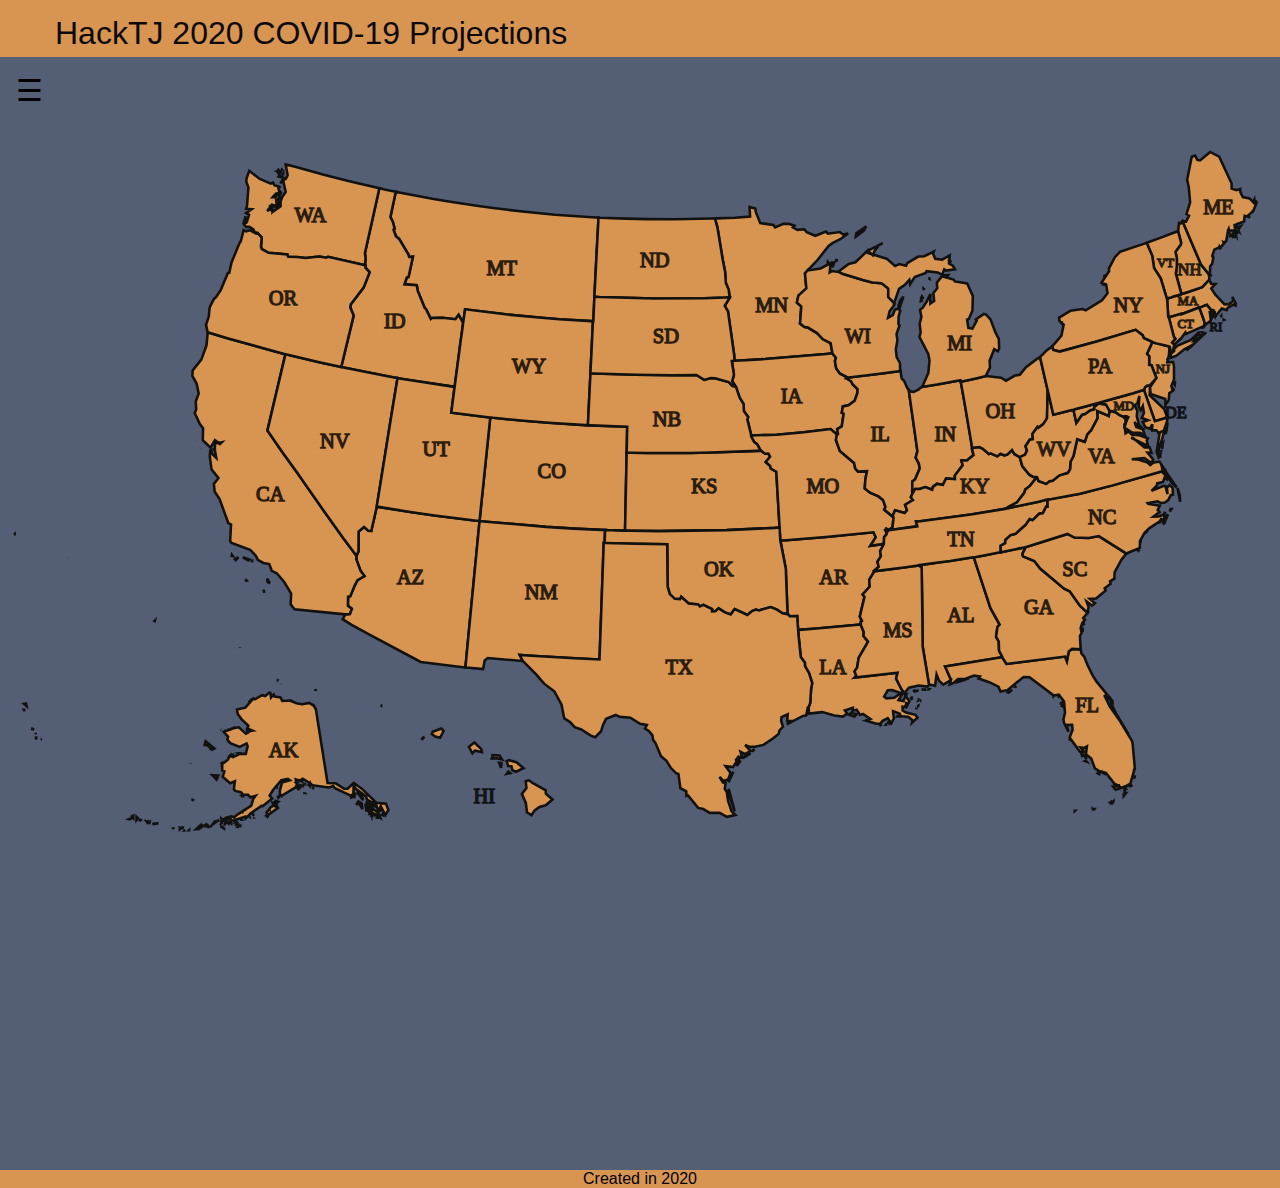
<file: index.html>
<html>
<head>
    <meta charset="utf-8">
    <title>COVID-19 Map</title>
    <link rel="shortcut icon" href="coronavirus.png" type="image/x-icon">  
    <link rel = "stylesheet" href = "style.css">
</head>
<body>
    <div class="container">
        <div>
            <ul class = "menu">
                <li class="title">HackTJ 2020 COVID-19 Projections</li>
            </ul>
        </div>

        <div id="main">
            <span style="font-size:30px;cursor:pointer" onclick="openNav()">&#9776;</span>
        </div>
        <div id="mySidenav" class="sidenav">
            <a href="javascript:void(0)" class="closebtn" onclick="closeNav()">&times;</a>
            <a>Prediction Graphs</a>
            <a href="#" id="button1" class="button">Alabama - AL</a>
            <a href="#" id="button2" class="button">Alaska - AK</a>
            <a href="#" id="button3" class="button">Arizona - AZ</a>
            <a href="#" id="button4" class="button">Arkansas - AR</a>
            <a href="#" id="button5" class="button">California - CA</a>
            <a href="#" id="button6" class="button">Colorado - CO</a>
            <a href="#" id="button7" class="button">Connecticut - CT</a>
            <a href="#" id="button8" class="button">Delaware - DE</a>
            <a href="#" id="button9" class="button">Distric of Columbia - DC</a>
            <a href="#" id="button10" class="button">Florida - FL</a>
            <a href="#" id="button11" class="button">Georgia - GA</a>
            <a href="#" id="button12" class="button">Hawaii - HI</a>
            <a href="#" id="button13" class="button">Idaho - ID</a>
            <a href="#" id="button14" class="button">Illinois - IL</a>
            <a href="#" id="button15" class="button">Indiana - IN</a>
            <a href="#" id="button16" class="button">Iowa - IA</a>
            <a href="#" id="button17" class="button">Kansas - KS</a>
            <a href="#" id="button18" class="button">Kentucky - KY</a>
            <a href="#" id="button19" class="button">Louisiana - LA</a>
            <a href="#" id="button20" class="button">Maine - ME</a>
            <a href="#" id="button21" class="button">Maryland - MD</a>
            <a href="#" id="button22" class="button">Massachusetts - MA</a>
            <a href="#" id="button23" class="button">Michigan - MI</a>
            <a href="#" id="button24" class="button">Minnesota - MN</a>
            <a href="#" id="button25" class="button">Mississippi - MS</a>
            <a href="#" id="button26" class="button">Missouri - MO</a>
            <a href="#" id="button27" class="button">Montana - MT</a>
            <a href="#" id="button28" class="button">Nebraska - NE</a>
            <a href="#" id="button29" class="button">Nevada - NV</a>
            <a href="#" id="button30" class="button">New Hampshire - NH</a>
            <a href="#" id="button31" class="button">New Jersey - NJ</a>
            <a href="#" id="button32" class="button">New Mexico - NM</a>
            <a href="#" id="button33" class="button">New York - NY</a>
            <a href="#" id="button34" class="button">North Carolina - NC</a>
            <a href="#" id="button35" class="button">North Dakota - ND</a>
            <a href="#" id="button36" class="button">Ohio - OH</a>
            <a href="#" id="button37" class="button">Oklahoma - OK</a>
            <a href="#" id="button38" class="button">Oregon - OR</a>
            <a href="#" id="button39" class="button">Pennsylvania - PA</a>
            <a href="#" id="button40" class="button">Rhode Island - RI</a>
            <a href="#" id="button41" class="button">South Carolina - SC</a>
            <a href="#" id="button42" class="button">South Dakota - SD</a>
            <a href="#" id="button43" class="button">Tennessee - TN</a>
            <a href="#" id="button44" class="button">Texas - TX</a>
            <a href="#" id="button45" class="button">Utah - UT</a>
            <a href="#" id="button46" class="button">Vermont - VT</a>
            <a href="#" id="button47" class="button">Virginia - VA</a>
            <a href="#" id="button48" class="button">Washington - WA</a>
            <a href="#" id="button49" class="button">West Virginia - WV</a>
            <a href="#" id="button50" class="button">Wisconsin - WI</a>
            <a href="#" id="button51" class="button">Wyoming - WY</a>
            <a></a>
            <a></a>
            <a></a>
            <a></a>
        </div>
    
        <script>
        function openNav() {
            document.getElementById("mySidenav").style.width = "250px";
            document.getElementById("main").style.marginLeft = "250px";
            document.body.style.backgroundColor = "rgba(0,0,0,0.4)";
        }
        
        function closeNav() {
            document.getElementById("mySidenav").style.width = "0";
            document.getElementById("main").style.marginLeft= "0";
            document.body.style.backgroundColor = "white";
        }
        </script>
        <!-- <div id="map"></div>
        <script src="https://d3js.org/d3.v4.min.js"></script>

        <script src="https://unpkg.com/topojson@3"></script>
        
        <script src="visualization.js"></script> -->

        <div class="mapdiv">
            <svg
                enable_background="new 0 0 1000 589"
                pretty_print="False"
                viewBox="0 0 1000 589"
                id="svg"
                inkscape:version="0.48.4 r9939"
                sodipodi:docname="us.svg">
            <a xlink:title="Massachusetts" xlink:href="#"><path
                inkscape:connector-curvature="0"
                id="MA"
                data-name="Massachusetts"
                data-id="MA"
                d="m 956.31178,153.05085 -0.29118,-0.19412 0,0.29119 0.29118,-0.0971 z m -2.91189,-2.6207 0.67944,-0.29119 0,-0.38825 -0.67944,0.67944 z m 12.03583,-7.57092 -0.0971,-1.35889 -0.19412,-0.7765 0.29119,2.13539 z m -42.41659,-9.9975 -0.67944,0.29119 -5.5326,1.65007 -1.94126,0.67944 -2.23245,0.67944 -0.7765,0.29119 0,0.29119 0.29118,5.04728 0.29119,4.65903 0.29119,4.27078 0.48532,0.29119 1.74714,-0.48532 7.86211,-2.32951 0.19412,0.48531 13.97709,-5.33847 0.0971,0.19413 1.26182,-0.48532 4.4649,-1.74713 4.27078,5.14434 0,0 0.58238,-0.48531 0.29119,-1.45595 -0.0971,2.32952 0,0 0.97063,0 0.29119,1.16475 0.87357,1.65008 0,0 4.56197,-5.5326 3.78546,1.26182 0.87357,-1.94126 6.21204,-3.30015 -2.62071,-5.14435 0.67945,3.30015 -3.20309,2.42658 -3.59133,0.29119 -7.18267,-7.66799 -3.20309,-4.85315 3.20309,-3.39721 -3.30015,-0.19413 -1.35888,-3.20308 -0.0971,-0.19413 -5.53259,6.01791 -12.22996,4.07666 -3.97959,1.26182 0,0 z"
            /><text x=92% y=24% style="text-anchor:  start; stroke:black; font-size:x-small;">MA</text> </a>
            <a xlink:title="Minnesota" xlink:href="#"><path
                inkscape:connector-curvature="0"
                id="MN"
                data-name="Minnesota"
                data-id="MN"
                d="m 558.54712,73.847349 1.94126,6.891482 4.07665,24.848159 1.94126,9.90044 0.58238,8.73568 2.23246,5.24141 0.48531,4.4649 0.38825,1.45595 -0.0971,0.29119 -3.88252,6.40616 2.52364,4.27078 4.85315,34.16622 0.19413,4.4649 4.85315,-0.29119 19.12144,-1.06769 47.75505,-3.97959 4.7561,-0.48532 0,-0.48531 -1.35889,-7.47386 -5.92085,-3.00896 -4.65903,-4.85315 -7.37679,-4.46491 -2.32952,-0.19412 -3.59133,-2.71777 0.97063,-13.39471 -3.39721,-3.10602 1.16476,-5.43554 6.21204,-5.62966 -1.0677,-11.64757 2.23245,-2.52364 0,0 7.57093,-7.95918 8.63861,-11.065195 3.30015,-2.329514 5.82379,-2.814831 6.11497,-4.561967 -4.07665,0.776505 -2.42658,-1.844199 -9.31806,1.261821 -1.45594,-1.747136 -8.34743,3.397209 -6.69736,-2.814831 -1.84419,-2.232452 -5.33848,0.388253 -3.59133,-1.844199 1.16476,-1.358884 -4.56197,-1.455947 -4.07665,0 -6.50323,2.814831 -1.26182,-1.941263 -10.28869,-1.455947 -3.49427,-8.73568 -0.38826,-2.620705 -4.4649,-1.26182 0.38825,7.47386 -11.8417,0.873568 -14.65653,0.582379 -0.97063,0.09706 z"
            /><text x=59% y=25% style="text-anchor:  start; stroke:black;">MN</text></a>
            <a xlink:title="Montana" xlink:href="#"><path
                inkscape:connector-curvature="0"
                id="MT"
                data-name="Montana"
                data-id="MT"
                d="m 465.65771,72.973781 -32.12789,-2.135389 -23.39221,-2.232451 -23.29515,-2.717768 -14.46241,-1.941262 -23.10102,-3.591336 -11.55051,-1.941262 -25.81879,-4.950219 -2.71777,-0.582379 -4.17371,19.800877 1.8442,3.591335 1.45595,5.532598 -0.87357,0.776505 1.8442,5.047282 2.52364,2.135389 7.18267,12.035829 0.67944,2.03832 2.91189,-0.19412 -3.39721,15.91835 -1.35888,0.38825 -1.8442,5.33847 9.60925,0.67944 0.77651,4.46491 5.43553,13.29765 0.97063,0.7765 3.78546,7.76505 0.97063,-0.7765 8.05624,-0.0971 10.19163,1.0677 2.52364,-3.30015 3.00896,5.43553 0.58238,0.29119 0.0971,-0.58237 1.35888,-9.51219 33.19559,4.07665 26.49823,2.52364 13.97709,1.16476 24.94522,1.45595 1.26182,0.0971 0.29119,0 0.0971,-1.35888 0.29119,-6.69736 0.38825,-8.83274 0.0971,-2.23246 0.19413,-3.88252 1.55301,-30.47782 1.26182,-23.683401 0.0971,-3.882525 -1.8442,-0.09706 z"
                  /><text x=38% y=20% style="text-anchor:  start; stroke:black;">MT</text></a>
            <a xlink:title="North Dakota" xlink:href="#"><path
                inkscape:connector-curvature="0"
                id="ND"
                data-name="North Dakota"
                data-id="ND"
                d="m 556.50879,73.847349 -29.31306,0.582379 -20.48032,-0.09706 -17.56842,-0.388253 -20.57738,-0.776505 -1.0677,-0.09706 -0.0971,3.882525 -1.26182,23.683405 -1.55301,30.47782 -0.19413,3.88252 3.78546,0.19413 42.80484,1.16476 39.50469,-0.29119 16.40367,-0.48532 3.30014,-0.19412 -0.38825,-1.45595 -0.48531,-4.4649 -2.23246,-5.24141 -0.58238,-8.73568 -1.94126,-9.90044 -4.07665,-24.848163 -1.94126,-6.891482 -2.03833,0 z"
                  /><text x=50% y=19% style="text-anchor:  start; stroke:black;">ND</text></a>
            <a xlink:title="Hawaii" xlink:href="#"><path
                inkscape:connector-curvature="0"
                id="HI"
                data-name="Hawaii"
                data-id="HI"
                d="m 416.34965,514.99923 -3.00896,-2.23245 -2.6207,0.67944 0.58238,5.43553 -3.59134,4.46491 3.10602,7.08561 0.87357,7.27973 3.59133,2.32951 2.23246,-3.59133 3.97958,-2.91189 4.85316,-1.26183 5.33847,-4.56196 -5.24141,-4.46491 -0.0971,-2.71776 -9.9975,-5.5326 z m -17.66549,-7.86211 -1.45595,-1.26182 -1.35888,1.8442 2.81483,-0.58238 z m -7.27973,-4.17372 0.38825,-3.59133 -1.8442,-0.29119 1.45595,3.88252 z m 6.11497,-5.92085 -1.65007,0.77651 1.16476,3.6884 2.52364,0.19412 0.7765,3.20308 2.71777,1.16476 6.01791,-2.81483 -5.62966,-4.65903 -5.92085,-1.55301 z m -12.42408,-3.97959 -0.87356,2.62071 4.17371,-0.0971 3.88252,0.97063 -2.03832,-3.20309 -5.14435,-0.29119 z m -12.22995,-7.66798 -2.23245,-2.13539 -4.27078,3.30015 2.71777,5.04728 1.94126,-2.03833 5.5326,1.16476 -0.48532,-2.32952 -3.20308,-3.00895 z m -43.48428,-4.27078 0.58238,-1.35888 1.65007,-0.87357 -2.23245,2.23245 z m 15.43304,-8.83274 -6.79442,2.52364 -0.67944,1.8442 2.71777,1.94126 3.78546,0.97063 2.71776,-5.33847 -1.74713,-1.94126 z m -47.07561,-17.85962 0,-0.0971 -0.19413,0 0.19413,0.0971 z m -51.44346,-12.71527 0,0.19413 0.0971,0 -0.0971,-0.19413 z m -26.98355,-4.4649 0.0971,0.0971 0,0 -0.0971,-0.0971 z m -1.06769,-1.94126 0,0 0,0 0,0 z m -0.87357,-0.97063 -0.19412,0 0,0.0971 0.19412,-0.0971 z m 0.67944,0 -0.0971,0 0.0971,0 0,0 z m -0.0971,-0.0971 0,0 0,0.0971 0,-0.0971 z m -30.47782,-25.04228 -0.0971,-0.29119 0,0.0971 0.0971,0.19413 z m -66.48824,-21.25682 -0.29119,0.29118 0.19413,0.0971 0.0971,-0.38825 z m -70.370758,-49.01688 0,0 0,0 0,0 z m 2.426578,0.0971 -0.09706,0 0,0 0.09706,0 z m -0.485316,-0.0971 0,0 0,0 0,0 z m -41.445952,-18.1508 0.291189,-0.0971 0,-0.19412 -0.291189,0.29119 z"
                  /><text x=37% y=90% style="text-anchor:  start; stroke:black;">HI</text></a>
            <a xlink:title="Idaho" xlink:href="#"><path
                inkscape:connector-curvature="0"
                id="ID"
                data-name="Idaho"
                data-id="ID"
                d="m 309.0949,52.881715 -8.63862,-1.747136 -2.81483,-0.679442 -1.26182,-0.291189 -11.25932,50.666952 0.48532,4.17371 -0.38826,4.36784 0.19413,0.97063 0,0.0971 0.0971,1.84419 3.30015,3.59134 -4.75609,11.93876 -10.09457,13.20059 -0.29119,2.42658 2.62071,6.21204 -9.221,38.24287 -0.38825,2.03832 2.71776,0.58238 27.46887,5.43553 10.96813,2.03833 2.81483,0.48532 2.71777,0.48531 13.97709,2.23245 25.04228,3.78546 2.81483,0.38826 0.38825,-3.20309 0.87357,-6.3091 3.30015,-25.23641 1.74714,-12.52114 0.38825,-3.20309 -0.58238,-0.29119 -3.00896,-5.43553 -2.52364,3.30015 -10.19163,-1.0677 -8.05624,0.0971 -0.97063,0.7765 -3.78546,-7.76505 -0.97063,-0.7765 -5.43553,-13.29765 -0.77651,-4.46491 -9.60925,-0.67944 1.8442,-5.33847 1.35888,-0.38825 3.39721,-15.91835 -2.91189,0.19412 -0.67944,-2.03832 -7.18267,-12.035829 -2.52364,-2.135389 -1.8442,-5.047282 0.87357,-0.776505 -1.45595,-5.532598 -1.8442,-3.591335 4.17371,-19.800877 -0.0971,0 z"
                  /><text x=30% y=27% style="text-anchor:  start; stroke:black;">ID</text></a>
            <a xlink:title="Washington" xlink:href="#"><path
                inkscape:connector-curvature="0"
                id="WA"
                data-name="Washington"
                data-id="WA"
                d="m 192.13384,77.050432 0.0971,-1.650073 -0.19412,0.09706 0.0971,1.55301 z m 20.67445,-8.832744 0.58237,-0.970631 -0.67944,-0.09706 0.0971,1.067694 z m -1.8442,-1.747136 0.58237,-1.941262 -0.58237,-0.194127 0,2.135389 z m 7.0856,-2.814831 -0.0971,-1.941262 -1.65007,2.523641 1.74713,-0.582379 z m 0.19413,-4.076651 0.29119,-1.941262 -0.19413,-0.485316 -0.0971,2.426578 z m 0.29119,-9.512185 -0.0971,-1.067695 -0.38826,-0.09706 0.48532,1.164758 z m 3.10602,-6.406166 -0.87357,-0.09706 -1.74713,2.717767 2.6207,-2.620704 z m -2.42658,-2.620705 0.48532,-0.388252 0.0971,-0.291189 -0.58238,0.679441 z m -0.48531,0.29119 -0.29119,-1.941263 -0.87357,1.650073 1.16476,0.29119 z m -0.48532,-2.717768 -0.87357,-0.388252 0.67944,0.970631 0.19413,-0.582379 z m 2.91189,1.650074 0,-1.261821 -0.29119,0.485316 0.29119,0.776505 z m 0.87357,-1.261821 -0.38825,-0.291189 -0.0971,0 0.48531,0.291189 z m -5.5326,-2.135389 -0.48531,-0.388252 -0.19413,-0.09706 0.67944,0.485315 z m 3.59134,-0.388252 -2.6207,0.679442 0.67944,0.194126 1.94126,-0.873568 z m -2.13539,-0.194126 -0.48531,-0.582379 -0.0971,0.09706 0.58238,0.485316 z m 2.03833,-1.164758 -0.38826,0 0.48532,0.194126 -0.0971,-0.194126 z m -19.02438,49.793381 3.49428,3.785461 -0.58238,7.279734 0.67944,1.8442 5.24141,2.81483 14.75359,1.35888 0.58238,1.74714 6.98855,0.0971 6.60029,0.87357 10.774,-1.16476 5.33848,0.87357 1.45594,-0.67944 27.27474,6.21204 1.8442,0.38825 -0.19413,-0.97063 0.38826,-4.36784 -0.48532,-4.17371 11.25932,-50.666952 -1.55301,-0.29119 -22.71277,-5.338471 -19.80087,-5.047282 -22.42159,-6.21204 -6.69735,-1.650073 1.55301,8.444491 -1.45595,2.717768 -2.6207,-1.358884 2.52364,11.744637 -2.71777,3.882525 -1.26182,3.591336 0,3.688398 -5.72672,3.979588 -2.42658,-1.55301 -2.32952,1.164758 4.27078,-5.532598 -1.06769,3.785462 2.42658,-2.620705 1.94126,0.388253 -0.58238,-4.853156 1.26182,0.194126 2.6207,-5.823787 -0.87356,-0.873568 -3.39721,4.36784 -2.23246,0.09706 2.42658,-2.717767 2.71777,-0.679442 -0.97063,-4.950219 -2.71777,-0.679442 -1.35888,-2.329515 -1.65008,0.873568 -8.9298,-3.882524 -7.86211,-6.114977 -2.13539,5.92085 -0.19413,2.523641 1.65007,4.464904 -1.06769,14.462405 -0.77651,2.232452 4.36784,0.388252 -4.36784,3.10602 2.32952,1.164757 -1.8442,6.21204 -0.87357,-4.853156 -1.65007,5.629661 2.23245,2.717767 2.42658,-0.194126 2.91189,1.747136 1.45595,2.814831 1.74713,0 0,0 z"
                  /><text x=23% y=13% style="text-anchor:  start; stroke:black;">WA</text></a>
            <a xlink:title="Arizona" xlink:href="#"><path
                inkscape:connector-curvature="0"
                id="AZ"
                data-name="Arizona"
                data-id="AZ"
                d="m 372.18593,309.90486 -32.71027,-4.07665 -17.56843,-2.52365 -25.04228,-3.97958 -2.52364,-0.38826 0,0.19413 -4.27078,18.83025 -2.23245,-0.0971 -3.39721,-3.00895 -4.27078,3.59133 -0.0971,15.43304 -1.55301,3.30014 0,0.29119 0,0.0971 -0.19413,2.42657 3.39721,9.12394 3.00896,4.07665 -5.43554,3.20308 -2.13539,3.97959 -3.49427,8.54155 -1.74713,0.38826 -0.0971,7.0856 3.00896,2.23246 -1.55301,4.27077 -3.49427,0.19413 0,0 -2.03833,3.78546 6.98855,4.36784 13.20058,7.3768 40.76651,21.64507 34.55447,4.27078 0.38825,0 2.71777,-28.63362 0.67944,-7.08561 7.27974,-75.12685 0.38825,-3.49427 -2.52364,-0.29119 z"
                  /><text x=31% y=61% style="text-anchor:  start; stroke:black;">AZ</text></a>
            <a xlink:title="California" xlink:href="#">
                <path
                    inkscape:connector-curvature="0"
                    id="CA"
                    data-name="California"
                    data-id="CA"
                    d="m 206.01387,363.77489 0.38825,2.13539 0,0.38825 -0.38825,-2.52364 z m -14.26828,-8.34743 0.67944,1.45595 0.38825,-0.0971 -1.06769,-1.35888 z m 16.98604,-0.29119 0.29119,2.52364 1.74714,1.26182 -2.03833,-3.78546 z m -11.74463,-13.78296 -1.0677,-0.29119 0.87357,0.38825 0.19413,-0.0971 z m -10.77401,-2.9119 -2.6207,1.55301 0.67944,0.67945 1.94126,-2.23246 z m -5.04728,-1.8442 -0.19413,0.77651 0.87357,0.19413 -0.67944,-0.97064 z m 8.54155,1.94127 4.27078,2.42658 0.77651,-0.67945 -5.04729,-1.74713 z m -33.09852,-85.51261 -0.0971,0.0971 0.0971,-0.0971 0,0 z m 10.38575,0.48531 -0.0971,-0.29119 0,0.38826 0.0971,-0.0971 z m 56.00542,-73.6709 -3.78546,-0.97064 -41.54301,-11.45344 -15.43304,-4.65903 0,0.38825 -0.87357,9.60925 -4.07665,11.35638 -6.79442,8.44449 -0.19412,4.27078 3.30014,5.92085 1.65008,7.76505 -2.32952,6.3091 0.38825,6.30911 -1.16475,2.6207 3.97958,8.63862 2.52364,3.30015 -0.19412,9.41512 6.01791,5.72672 3.49427,-5.82378 3.78547,3.00895 1.45594,-1.35888 -5.24141,0.97063 -0.0971,4.95022 1.0677,6.21204 -2.9119,-2.81483 -1.65007,-3.78546 -0.48532,5.2414 1.35889,10.38576 5.43553,6.69735 -3.59133,4.65903 0.58237,5.92085 3.88253,6.01792 6.79442,18.63612 2.13539,1.16475 -0.67945,12.9094 1.0677,1.55301 14.55947,5.24141 4.4649,4.75609 1.55301,3.10602 4.27078,2.42658 4.65903,0.87357 1.94126,5.33847 3.88252,1.8442 5.82379,6.89148 5.43554,9.02687 -0.38826,8.34743 3.00896,3.97958 39.69882,3.88253 0,0 3.49427,-0.19413 1.55301,-4.27077 -3.00896,-2.23246 0.0971,-7.0856 1.74713,-0.38826 3.49427,-8.54155 2.13539,-3.97959 5.43554,-3.20308 -3.00896,-4.07665 -3.39721,-9.12394 0.19413,-2.42657 0,-0.0971 -2.52364,-3.39721 -7.76505,-10.38575 -15.04479,-21.15976 -20.96563,-30.08957 -11.8417,-16.40366 -11.45345,-16.50074 13.20058,-56.00542 0.87357,-3.68839 z"
                /><text x=20% y=50% style="text-anchor:  start; stroke:black;">CA</text>
            </a>
            <a xlink:title="Colorado" xlink:href="#"><path
                inkscape:connector-curvature="0"
                id="CO"
                data-name="Colorado"
                data-id="CO"
                d="m 489.6323,255.54951 0.38826,-19.02437 -4.65903,-0.19413 -23.6834,-0.87357 -2.32952,-0.0971 -1.94126,-0.0971 -28.82775,-1.8442 -19.2185,-1.55301 -23.97459,-2.32952 -2.32951,-0.29119 -0.29119,2.52365 -5.24141,50.56988 -1.8442,17.66549 -0.7765,7.66799 -0.19413,2.52364 3.00896,0.29119 48.91981,4.27077 21.54801,1.35889 21.45095,0.97063 3.10602,0.0971 1.94126,0.0971 4.07665,0.0971 1.94127,0.0971 6.11497,0.19413 1.55301,0 0,-1.94127 1.0677,-51.34639 0.0971,-5.72672 0,-1.8442 0.0971,-1.26182 z"
                  /><text x=42% y=47% style="text-anchor:  start; stroke:black;">CO</text></a>
            <a xlink:title="Nevada" xlink:href="#"><path
                inkscape:connector-curvature="0"
                id="NV"
                data-name="Nevada"
                data-id="NV"
                d="m 294.82662,295.8307 10.09457,-62.79983 5.14434,-31.44846 0.58238,-3.10601 -2.81483,-0.48532 -10.96813,-2.03833 -27.46887,-5.43553 -2.71776,-0.58238 -2.71777,-0.58238 -13.6859,-3.00895 -24.55697,-5.82379 -2.71777,-0.67944 -0.87357,3.68839 -13.20058,56.00542 11.45345,16.50074 11.8417,16.40366 20.96563,30.08957 15.04479,21.15976 7.76505,10.38575 2.52364,3.39721 0,-0.29119 1.55301,-3.30014 0.0971,-15.43304 4.27078,-3.59133 3.39721,3.00895 2.23245,0.0971 4.27078,-18.83025 0,-0.19413 0.48531,-3.10602 z"
                  /><text x=25% y=43% style="text-anchor:  start; stroke:black;">NV</text></a>
            <a xlink:title="New Mexico" xlink:href="#"><path
                inkscape:connector-curvature="0"
                id="NM"
                data-name="New Mexico"
                data-id="NM"
                d="m 472.45213,324.75551 0.0971,-2.52364 0.0971,-2.52364 0.0971,-2.52364 -3.10602,-0.0971 -21.45095,-0.97063 -21.54801,-1.35889 -48.91981,-4.27077 -3.00896,-0.29119 -0.38825,3.49427 -7.27974,75.12685 -0.67944,7.08561 -2.71777,28.63362 0.38826,0.0971 13.39471,1.26183 1.26182,-6.79442 2.42658,-1.94127 27.17767,2.42658 0.19413,0 -2.42658,-4.75609 12.32701,0.87357 30.76901,1.74713 19.2185,0.87357 3.30015,-91.0452 0.67944,0.0971 0.0971,-2.62071 z"
                  /><text x=41% y=63% style="text-anchor:  start; stroke:black;">NM</text></a>
            <a xlink:title="Oregon" xlink:href="#"><path
                inkscape:connector-curvature="0"
                id="OR"
                data-name="Oregon"
                data-id="OR"
                d="m 162.2384,162.75717 15.43304,4.65903 41.54301,11.45344 3.78546,0.97064 2.71777,0.67944 24.55697,5.82379 13.6859,3.00895 2.71777,0.58238 0.38825,-2.03832 9.221,-38.24287 -2.62071,-6.21204 0.29119,-2.42658 10.09457,-13.20059 4.75609,-11.93876 -3.30015,-3.59134 -0.0971,-1.84419 0,-0.0971 -1.8442,-0.38825 -27.27474,-6.21204 -1.45594,0.67944 -5.33848,-0.87357 -10.774,1.16476 -6.60029,-0.87357 -6.98855,-0.0971 -0.58238,-1.74714 -14.75359,-1.35888 -5.24141,-2.81483 -0.67944,-1.8442 0.58238,-7.279734 -3.49428,-3.785461 -0.29118,0.09706 -0.67945,0.485315 -4.85315,-2.523641 -2.9119,0.873568 -1.94126,-0.970631 -2.03832,8.347429 -1.35889,2.329514 -6.01791,14.656531 -1.74714,8.05624 -1.06769,0.0971 -5.62966,13.39471 -3.78546,5.72672 -1.35889,0.97063 -3.49427,6.79442 -0.67944,7.18267 -2.13539,6.40617 1.26182,5.82378 0,0.0971 z m 35.5251,-79.688825 -0.29119,-0.873568 -0.0971,0.679442 0.38825,0.194126 z"
                  /><text x=21% y=24% style="text-anchor:  start; stroke:black;">OR</text></a>
            <a xlink:title="Utah" xlink:href="#"><path
                inkscape:connector-curvature="0"
                id="UT"
                data-name="Utah"
                data-id="UT"
                d="m 352.38505,204.97962 -25.04228,-3.78546 -13.97709,-2.23245 -2.71777,-0.48531 -0.58238,3.10601 -5.14434,31.44846 -10.09457,62.79983 -0.48531,3.10602 2.52364,0.38826 25.04228,3.97958 17.56843,2.52365 32.71027,4.07665 2.52364,0.29119 0.19413,-2.52364 0.7765,-7.66799 1.8442,-17.66549 5.24141,-50.56988 0.29119,-2.52365 -1.94126,-0.19412 -24.7511,-3.00896 -3.78546,-0.48531 2.42658,-18.92731 0.19412,-1.26182 -2.81483,-0.38826 z"
                  /><text x=33% y=44% style="text-anchor:  start; stroke:black;">UT</text></a>
            <a xlink:title="Wyoming" xlink:href="#"><path
                inkscape:connector-curvature="0"
                id="WY"
                data-name="Wyoming"
                data-id="WY"
                d="m 461.38694,192.16729 0.7765,-15.14184 0.97063,-20.38326 0.0971,-2.52364 -1.26182,-0.0971 -24.94522,-1.45595 -13.97709,-1.16476 -26.49823,-2.52364 -33.19559,-4.07665 -1.35888,9.51219 -0.0971,0.58237 -0.38825,3.20309 -1.74714,12.52114 -3.30015,25.23641 -0.87357,6.3091 -0.38825,3.20309 -0.19412,1.26182 -2.42658,18.92731 3.78546,0.48531 24.7511,3.00896 1.94126,0.19412 2.32951,0.29119 23.97459,2.32952 19.2185,1.55301 28.82775,1.8442 1.94126,0.0971 0.0971,-2.52364 0.48532,-10.19163 0.87357,-17.76255 0.38825,-7.57092 0.0971,-2.52364 0.0971,-2.62071 z"
                  /><text x=40% y=33% style="text-anchor:  start; stroke:black;">WY</text></a>
            <a xlink:title="Arkansas" xlink:href="#"><path
                inkscape:connector-curvature="0"
                id="AR"
                data-name="Arkansas"
                data-id="AR"
                d="m 690.4559,328.05566 -10.48282,1.55301 4.27078,-6.79442 -1.8442,-3.78546 -36.98105,3.59134 -31.25432,2.52364 -4.56197,0.29119 0.58238,2.71776 3.78546,19.60675 0.0971,4.36784 1.0677,26.40117 0.0971,4.36784 0.29119,0.0971 1.45595,1.55301 5.82378,-0.19413 0.58238,8.54155 0.19413,2.42658 3.00896,-0.29119 9.22099,-0.67944 36.5928,-3.39721 0.19412,0 -0.0971,-2.13539 0.97063,-0.67944 -1.74713,-3.30014 3.6884,-15.5301 -1.45595,-1.74714 5.5326,-6.11498 -0.38826,-5.2414 4.07665,-6.79442 0,-0.0971 -0.19412,-0.19412 3.49427,-3.20309 -0.97063,-3.88252 2.71777,-4.27078 -0.58238,-3.97959 2.91189,-5.62966 0,-0.0971 -0.0971,0 z"
                  /><text x=64% y=61% style="text-anchor:  start; stroke:black;">AR</text></a>
            <a xlink:title="Iowa" xlink:href="#"><path
                inkscape:connector-curvature="0"
                id="IA"
                data-name="Iowa"
                data-id="IA"
                d="m 661.53109,197.69989 -5.33847,-2.81483 -2.9119,-3.97959 -0.97063,-5.72672 0.77651,-2.62071 -2.81483,-3.39721 0,0 -4.7561,0.48532 -47.75505,3.97959 -19.12144,1.06769 -4.85315,0.29119 -2.03833,0.0971 1.65008,10.77401 -1.35889,5.14435 2.13539,3.20308 0,0.67944 0.67944,0.0971 3.10602,9.12394 3.00896,4.75609 0.19413,5.43554 3.30014,4.56196 -0.58238,1.94126 3.00896,12.22996 0,0.29119 0,0 19.89794,-0.58238 21.25682,-1.8442 20.86857,-2.62071 4.7561,4.17372 0.19412,0.19412 0.87357,-0.38825 -0.67944,-3.78546 3.59133,-2.23245 1.45595,-9.90044 -1.45595,-0.67944 0.87357,-5.04728 4.36784,-0.87357 4.85316,-3.49427 2.13539,-6.11498 0.0971,-3.10602 -3.88252,-3.6884 -1.16476,-2.32951 -3.6884,-2.32952 0.19413,-0.48531 0.0971,-0.48532 z"
                  /><text x=61% y=37% style="text-anchor:  start; stroke:black;">IA</text></a>
            <a xlink:title="Kansas" xlink:href="#"> <path
                inkscape:connector-curvature="0"
                id="KS"
                data-name="Kansas"
                data-id="KS"
                d="m 608.92288,312.71969 -2.42658,-41.0577 -4.36784,-2.52364 -0.38825,-1.94127 -3.49428,-3.10602 3.39721,-4.17371 -1.35888,-2.42658 -2.52364,0.0971 -2.32952,-1.65008 -0.97063,-0.7765 -3.30014,0.19412 -35.81629,1.35889 -16.40367,0.38825 -32.61321,0 -13.10352,-0.19413 -3.6884,-0.0971 0,1.8442 -0.0971,5.72672 -1.0677,51.34639 0,1.94127 4.17372,0.0971 22.51864,0.29119 52.70528,-0.77651 37.56342,-1.74713 3.6884,-0.29119 -0.0971,-2.52364 z"
                  /><text x=54% y=49% style="text-anchor:  start; stroke:black;">KS</text></a>
            <a xlink:title="Missouri" xlink:href="#">  <path
                inkscape:connector-curvature="0"
                id="MO"
                data-name="Missouri"
                data-id="MO"
                d="m 653.66898,242.44599 -4.7561,-4.17372 -20.86857,2.62071 -21.25682,1.8442 -19.89794,0.58238 0,0 -0.0971,0.58238 2.42657,4.65903 2.23246,1.553 2.6207,4.65903 0.38825,0.38826 0.97063,0.7765 2.32952,1.65008 2.52364,-0.0971 1.35888,2.42658 -3.39721,4.17371 3.49428,3.10602 0.38825,1.94127 4.36784,2.52364 2.42658,41.0577 0.0971,2.52364 0.19413,2.52364 0.0971,2.52364 0.19413,2.6207 0.0971,2.52365 4.56197,-0.29119 31.25432,-2.52364 36.98105,-3.59134 1.8442,3.78546 -4.27078,6.79442 10.48282,-1.55301 0.0971,0 0,-0.7765 0.19413,-4.46491 1.94126,-2.42658 -0.58238,-2.71776 -0.0971,-0.0971 -0.0971,-0.0971 0.38825,-1.26182 0.58238,0.19413 0.29119,0.7765 -0.0971,0.29119 0,0.0971 0,0.77651 0.38826,0.0971 0.7765,-0.97063 0,-0.0971 0.0971,-0.29119 2.52364,-1.55301 0.38826,-0.19413 0.87357,-7.95917 -0.19413,-0.38826 -0.29119,-0.0971 -6.89148,-5.62966 1.06769,-2.03833 -1.94126,-5.53259 -3.49427,-2.71777 -6.60029,-2.9119 -4.17372,-3.3972 0.48532,-6.98855 1.26182,-6.50323 -6.98855,0.38825 -2.13539,-2.23245 -0.97063,-4.4649 -11.06519,-9.31806 -3.10602,-8.63862 0.7765,-4.27078 0,0 -0.19412,-0.19412 z"
                  /><text x=63% y=49% style="text-anchor:  start; stroke:black;">MO</text></a>
            <a xlink:title="Nebraska" xlink:href="#">    <path
                inkscape:connector-curvature="0"
                id="NE"
                data-name="Nebraska"
                data-id="NE"
                d="m 572.33008,204.68843 -3.00895,-3.00895 -10.57988,-3.10602 -3.39721,-0.0971 -5.14435,1.45594 -6.11498,-3.88252 -19.12143,0.19412 -27.85712,-0.29119 -32.90439,-1.06769 -2.9119,-0.0971 -0.0971,2.52364 -0.38825,7.57092 -0.87357,17.76255 -0.48532,10.19163 -0.0971,2.52364 2.32952,0.0971 23.6834,0.87357 4.65903,0.19413 -0.38826,19.02437 -0.0971,1.26182 3.6884,0.0971 13.10352,0.19413 32.61321,0 16.40367,-0.38825 35.81629,-1.35889 3.30014,-0.19412 -0.38825,-0.38826 -2.6207,-4.65903 -2.23246,-1.553 -2.42657,-4.65903 0.0971,-0.58238 0,-0.29119 -3.00896,-12.22996 0.58238,-1.94126 -3.30014,-4.56196 -0.19413,-5.43554 -3.00896,-4.75609 -3.10602,-9.12394 -0.67944,-0.0971 -1.8442,-0.19413 z"
                  /><text x=51% y=40% style="text-anchor:  start; stroke:black;">NB</text></a>
            <a xlink:title="Oklahoma" xlink:href="#">   <path
                inkscape:connector-curvature="0"
                id="OK"
                data-name="Oklahoma"
                data-id="OK"
                d="m 609.50526,322.91131 -0.19413,-2.6207 -0.0971,-2.52364 -0.19413,-2.52364 -3.6884,0.29119 -37.56342,1.74713 -52.70528,0.77651 -22.51864,-0.29119 -4.17372,-0.0971 -1.55301,0 -6.11497,-0.19413 -1.94127,-0.0971 -4.07665,-0.0971 -1.94126,-0.0971 -0.0971,2.52364 -0.0971,2.52364 -0.0971,2.52364 -0.0971,2.62071 0.58238,0 23.48927,0.58238 24.84816,0.29119 0.29119,33.19558 1.74714,5.82379 3.88252,3.6884 4.17372,0.19413 0.87356,-1.74714 5.72673,5.24141 7.47386,0.7765 1.35888,1.55301 2.71777,-1.26182 6.79442,3.20309 0,1.84419 2.52364,-0.0971 2.6207,-2.23245 4.85316,3.10602 4.56197,1.65007 3.10601,-4.27077 9.90044,4.65902 3.6884,-3.00895 3.00896,-1.16476 2.42658,0.58238 9.12393,-2.6207 4.85316,2.03832 4.36784,2.81483 3.78546,0.67944 0.0971,0 -0.0971,-4.36784 -1.0677,-26.40117 -0.0971,-4.36784 -3.78546,-19.60675 -0.58238,-2.71776 -0.0971,-2.52365 z"
                  /><text x=55% y=60% style="text-anchor:  start; stroke:black;">OK</text></a>
            <a xlink:title="South Dakota" xlink:href="#">    <path
                inkscape:connector-curvature="0"
                id="SD"
                data-name="South Dakota"
                data-id="SD"
                d="m 566.89455,135.57949 -16.40367,0.48532 -39.50469,0.29119 -42.80484,-1.16476 -3.78546,-0.19413 -0.0971,2.23246 -0.38825,8.83274 -0.29119,6.69736 -0.0971,1.35888 -0.29119,0 -0.0971,2.52364 -0.97063,20.38326 -0.7765,15.14184 -0.0971,2.62071 2.9119,0.0971 32.90439,1.06769 27.85712,0.29119 19.12143,-0.19412 6.11498,3.88252 5.14435,-1.45594 3.39721,0.0971 10.57988,3.10602 3.00895,3.00895 1.8442,0.19413 0,-0.67944 -2.13539,-3.20308 1.35889,-5.14435 -1.65008,-10.77401 2.03833,-0.0971 -0.19413,-4.4649 -4.85315,-34.16622 -2.52364,-4.27078 3.88252,-6.40616 0.0971,-0.29119 -3.30014,0.19412 z"
                  /><text x=51% y=29% style="text-anchor:  start; stroke:black;">SD</text></a>
            <a xlink:title="Louisiana" xlink:href="#">   <path
                inkscape:connector-curvature="0"
                id="LA"
                data-name="Louisiana"
                data-id="LA"
                d="m 688.99995,469.2825 -1.26182,0.29119 -0.58238,0.58238 1.8442,-0.87357 z m 4.07665,0 -0.67944,-0.29119 -0.19412,0.29119 0.87356,0 z m 2.32952,-0.77651 -0.67944,0 -0.38826,0.48532 1.0677,-0.48532 z m -1.16476,-0.67944 -0.19413,-0.29119 -0.0971,0.29119 0.29119,0 z m 7.76505,-5.14434 -0.29119,0.19412 0.48532,0 -0.19413,-0.19412 z m 13.58884,-5.72673 0.58238,-0.7765 -0.67945,0.87357 0.0971,-0.0971 z m 1.94126,-2.52364 -0.19413,0.0971 0,0.0971 0.19413,-0.19413 z m -49.89044,8.54156 1.45594,-1.8442 -3.97959,-1.0677 -1.74713,1.45595 4.27078,1.45595 z m 40.28119,-8.44449 -0.38825,-0.38826 -0.0971,0.19413 0.48532,0.19413 z m 1.06769,-1.74714 -0.97063,-0.29119 0.29119,0.97063 0.67944,-0.67944 z m 7.95918,-1.65007 0,-0.29119 0,0.0971 0,0.19413 z m 1.94126,-1.26182 -0.0971,-0.0971 0.0971,0.19413 0,-0.0971 z m -0.7765,-0.19413 -0.19413,-0.0971 -0.0971,0.29119 0.29119,-0.19413 z m -6.79442,-0.29119 0.87357,-0.29119 0,-0.29119 -0.87357,0.58238 z m 0.48532,-0.48532 0.48531,-0.48531 -0.0971,-0.0971 -0.38825,0.58237 z m -3.39721,-3.59133 -0.19413,0.19413 0.0971,0 0.0971,-0.19413 z m -35.8163,-54.35535 -0.19412,0 -36.5928,3.39721 -9.22099,0.67944 -3.00896,0.29119 0.0971,2.32952 1.94126,18.73318 3.20309,4.4649 0.0971,2.62071 3.10602,5.43553 2.52364,7.95918 -0.87357,4.4649 -0.67944,11.0652 -1.45594,3.59133 0.19412,0 0.29119,2.52364 -1.65007,2.32952 12.03582,-1.35889 9.41513,2.62071 6.69735,0.87357 3.39721,-2.42658 -1.8442,-2.42658 6.21204,-1.94126 -0.19412,2.13539 3.20308,-0.77651 2.6207,4.07665 2.23245,-0.7765 5.82379,3.97959 -3.59133,1.26182 8.25036,2.42657 3.10602,0 1.8442,-2.23245 3.97959,-2.13539 2.81483,4.07666 1.94126,-3.6884 -0.58238,-5.82379 5.24141,2.03833 0.58238,1.74713 6.21204,0.77651 3.10602,2.52364 -0.38825,2.03832 4.36784,-4.07665 -1.65008,-2.13539 -7.27973,-1.8442 -2.71777,-1.55301 -0.0971,-2.91189 3.00896,0.38825 2.32951,-4.75609 -3.00896,-4.17371 -1.65007,3.97958 -3.78546,-0.67944 2.6207,-4.27078 -1.74713,-0.48531 -4.27078,3.00896 -6.11498,0.38825 -1.74713,-1.35889 2.81483,-4.95021 3.30014,-0.0971 5.62967,1.8442 4.07665,0.38825 0,0 -2.23245,-2.81483 -4.27078,-8.34742 1.16476,-4.65903 -33.48678,3.68839 1.26182,-1.26182 -1.35888,-3.49427 2.03832,-3.00896 1.16476,-7.57092 7.3768,-12.6182 -3.59134,-4.36784 0.19413,-3.20309 -2.23246,-5.24141 0,-0.67944 z"
                  /><text x=64% y=73% style="text-anchor:  start; stroke:black;">LA</text></a>
            <a xlink:title="Texas" xlink:href="#">   <path
                inkscape:connector-curvature="0"
                id="TX"
                data-name="Texas"
                data-id="TX"
                d="m 573.98015,536.93549 -4.65902,-17.56842 0,3.30015 4.65902,14.26827 z m -1.06769,-30.86607 -3.30015,6.21204 -0.38825,2.03833 3.6884,-8.25037 z m 2.6207,-4.56196 3.10602,-4.07666 -2.23245,1.35889 -0.87357,2.71777 z m 10.96814,-9.90044 -7.27974,3.78546 2.03833,-0.38825 5.24141,-3.39721 z m 0.97063,-1.35889 2.03832,-1.65007 -0.7765,0.19413 -1.26182,1.45594 z m -115.11686,-162.87191 -0.67944,-0.0971 -3.30015,91.0452 -19.2185,-0.87357 -30.76901,-1.74713 -12.32701,-0.87357 2.42658,4.75609 0.0971,0.0971 10.48282,10.48281 6.01791,7.08561 7.95917,5.92085 5.62967,10.28869 2.13538,10.77401 4.56197,3.00895 3.59134,3.97959 5.14434,1.8442 7.47386,4.75609 3.39721,1.26183 4.65903,-4.65903 1.45595,-4.95022 2.42658,-4.7561 7.57092,-3.00895 2.91189,1.45594 8.44449,0.67945 7.66799,4.75609 5.24141,0.97063 -1.45595,2.71777 3.00896,1.94126 2.81483,3.39721 0.58238,3.59133 1.8442,2.42658 4.27077,10.28869 4.27078,3.59134 3.30015,5.43553 4.17371,4.27078 1.8442,0.58238 1.55301,11.06519 4.56197,2.52365 0.19412,3.49427 1.16476,-0.29119 7.95918,9.70631 3.97959,0.87357 5.04728,3.00896 7.76505,0 5.62966,3.10601 6.69735,-1.45594 -3.00895,-2.81483 -2.71777,-8.1533 -1.06769,-7.08561 -1.55301,-2.32952 0.67944,-4.75609 -2.03833,-0.19413 -2.71777,-4.4649 3.10602,3.30015 3.59134,-1.26182 1.94126,-5.14435 -3.88252,-5.24141 5.82378,0.67944 2.71777,-4.17371 -0.38825,-1.45595 2.42658,-3.20308 -0.58238,2.81483 2.71777,-2.13539 -1.0677,-3.78546 3.49427,1.8442 4.46491,-2.52364 -4.36784,-4.56197 2.71776,1.0677 5.04729,0.29119 6.60029,-1.45595 7.3768,-4.95022 4.4649,-3.6884 0.67944,-2.71777 2.71777,-2.81483 -1.45595,-4.65903 0.29119,-2.91189 4.85316,-2.13539 -0.38826,5.14435 2.9119,0 -3.20308,2.71776 12.90939,-6.79441 2.13539,-0.0971 1.35888,-6.21204 0.38826,0 1.45594,-3.59133 0.67944,-11.0652 0.87357,-4.4649 -2.52364,-7.95918 -3.10602,-5.43553 -0.0971,-2.62071 -3.20309,-4.4649 -1.94126,-18.73318 -0.0971,-2.32952 -0.19413,-2.42658 -0.58238,-8.54155 -5.82378,0.19413 -1.45595,-1.55301 -0.29119,-0.0971 -0.0971,0 -3.78546,-0.67944 -4.36784,-2.81483 -4.85316,-2.03832 -9.12393,2.6207 -2.42658,-0.58238 -3.00896,1.16476 -3.6884,3.00895 -9.90044,-4.65902 -3.10601,4.27077 -4.56197,-1.65007 -4.85316,-3.10602 -2.6207,2.23245 -2.52364,0.0971 0,-1.84419 -6.79442,-3.20309 -2.71777,1.26182 -1.35888,-1.55301 -7.47386,-0.7765 -5.72673,-5.24141 -0.87356,1.74714 -4.17372,-0.19413 -3.88252,-3.6884 -1.74714,-5.82379 -0.29119,-33.19558 -24.84816,-0.29119 -23.48927,-0.58238 -0.58238,0 z"
                  /><text x=52% y=73% style="text-anchor:  start; stroke:black; ">TX</text></a>
            <a xlink:title="Connecticut" xlink:href="#">    <path
                inkscape:connector-curvature="0"
                id="CT"
                data-name="Connecticut"
                data-id="CT"
                d="m 936.99622,143.34454 -13.97709,5.33847 -0.19412,-0.48531 -7.86211,2.32951 -1.74714,0.48532 0.19413,0.97063 3.68839,14.26828 1.16476,1.45595 -2.52364,3.10602 1.74714,1.65007 0,0 5.62966,-5.43554 3.00895,-4.17371 0.58238,1.16476 14.17122,-6.30911 0.29119,-0.29118 -0.0971,-2.32952 -0.58237,-2.03833 -3.00896,-8.44449 -0.38825,-1.06769 -0.0971,-0.19413 z"
                  /><text x=92% y=27% style="text-anchor:  start; stroke:black; font-size:x-small;">CT</text></a>
            <a xlink:title="New Hampshire" xlink:href="#">  <path
                inkscape:connector-curvature="0"
                id="NH"
                data-name="New Hampshire"
                data-id="NH"
                d="m 923.8927,75.982738 -1.26182,1.55301 -1.45594,-0.29119 -0.77651,6.406166 0,0.09706 2.32952,8.735681 -0.19413,1.747136 -4.17372,5.532598 1.0677,5.047281 0,6.30911 -0.77651,5.82378 4.36784,15.91836 0,0 0,0 3.97959,-1.26182 12.22996,-4.07666 5.53259,-6.01791 0,0 0,-1.55301 0.29119,-2.52364 -0.67944,0.29119 -0.0971,-0.58238 -6.11498,-7.47386 -0.19413,-0.67944 -14.07415,-33.001465 0,0 z"
                  /><text x=92% y=20% style="text-anchor:  start; stroke:black; font-size:small;">NH</text></a>
            <a xlink:title="Rhode Island" xlink:href="#">   <path
                inkscape:connector-curvature="0"
                id="RI"
                data-name="Rhode Island"
                data-id="RI"
                d="m 946.50841,152.08022 -0.0971,-2.03832 -0.29119,0.7765 0.38825,1.26182 z m 1.94126,-1.55301 -1.26182,-2.42657 -0.0971,2.52364 1.35888,-0.0971 z m -0.58238,-3.00895 0.67944,1.74713 0.87357,1.55301 0.58238,-1.16475 -0.87357,-1.65008 -0.29119,-1.16475 -0.97063,0 0,0.67944 z m -10.774,-3.97959 0.38825,1.06769 3.00896,8.44449 0.58237,2.03833 0.0971,2.32952 0.19412,-0.29119 4.65903,-3.6884 -0.87356,-6.60029 1.94126,-0.38826 0,0 -4.27078,-5.14434 -4.4649,1.74713 -1.26182,0.48532 z"
                  /><text x=94.5% y=27.5% style="text-anchor:  start; stroke:black;font-size:x-small;">RI</text></a>
            <a xlink:title="Vermont" xlink:href="#">  <path
                inkscape:connector-curvature="0"
                id="VT"
                data-name="Vermont"
                data-id="VT"
                d="m 923.01913,132.86173 -4.36784,-15.91836 0.77651,-5.82378 0,-6.30911 -1.0677,-5.047278 4.17372,-5.532598 0.19413,-1.747136 -2.32952,-8.735681 -1.26182,0.485316 -5.33847,1.941262 -5.24141,2.038326 -12.03583,4.36784 -0.67944,0.194126 4.36784,10.191633 1.45595,9.60924 5.14434,8.05624 4.85316,15.91835 0.19413,-0.0971 0.7765,-0.29119 2.23245,-0.67944 1.94126,-0.67944 5.5326,-1.65007 0.67944,-0.29119 0,0 z"
                  /><text x=90.4% y=19% style="text-anchor:  start; stroke:black; font-size:x-small;">VT</text></a>
            <a xlink:title="Alabama" xlink:href="#">   <path
                inkscape:connector-curvature="0"
                id="AL"
                data-name="Alabama"
                data-id="AL"
                d="m 718.31301,344.84758 0.38826,0.77651 1.35888,0.87356 0.58238,39.79588 0.19413,21.8392 4.95021,29.89545 0.38826,-0.0971 4.36784,0.87357 1.16475,-8.63862 1.94127,4.85316 3.30014,3.00896 6.30911,-3.6884 -0.67945,-0.58238 0.19413,0.0971 -4.36784,-9.9975 41.93127,-6.79442 2.81483,-0.48531 0,-0.0971 -2.62071,-4.95022 -0.19412,-7.0856 -2.13539,-3.88253 1.06769,-7.57092 1.74714,-1.94126 -7.18267,-12.81234 -13.00646,-39.60175 -0.0971,-0.19413 -2.9119,0.48532 -15.5301,2.52364 -7.76504,0.97063 -16.30661,2.23245 0.0971,0.19413 z"
                  /><text x=74% y=66% style="text-anchor:  start; stroke:black;">AL</text></a>
            <a xlink:title="Florida" xlink:href="#">    <path
                inkscape:connector-curvature="0"
                id="FL"
                data-name="Florida"
                data-id="FL"
                d="m 854.6867,535.28542 -0.19413,0 0.0971,0.0971 0.0971,-0.0971 z m -0.87357,-0.0971 0,0.0971 0.0971,0 -0.0971,-0.0971 z m 0.19413,-0.0971 0,-0.0971 0,0.0971 0,0 z m -13.20059,1.45594 0,0 0,0.0971 0,-0.0971 z m -0.19412,0.0971 0,-0.0971 0,0.0971 0,0 z m 0.0971,-0.0971 0,0 0,0 0,0 z m -0.97063,0.0971 -0.0971,0 0,0.0971 0.0971,-0.0971 z m 27.56592,-6.11498 -0.0971,0 0.0971,0.19412 0,-0.19412 z m 2.62071,-0.67944 0,-0.19413 -0.19413,0.29119 0.19413,-0.0971 z m -0.97063,-0.19413 -0.38826,-0.38825 -0.0971,0.0971 0.48532,0.29119 z m -0.29119,0.77651 -1.16476,-1.45595 0.67944,1.26182 0.48532,0.19413 z m 9.22099,-5.72673 0,0.38825 0.19413,-0.19412 -0.19413,-0.19413 z m 1.35889,-0.97063 0.29119,-0.48532 -0.38826,0.38826 0.0971,0.0971 z m 0.29119,-0.97063 -0.0971,0 0,0.0971 0.0971,-0.0971 z m -1.74714,-0.29119 -0.0971,-0.0971 0.0971,0.0971 0,0 z m 0.87357,-1.45595 -0.0971,-0.0971 0,0.19413 0.0971,-0.0971 z m -2.62071,-0.0971 -0.0971,-0.0971 0.0971,0.0971 0,0 z m 3.30015,-2.23245 -0.19413,0.0971 0.29119,0.0971 -0.0971,-0.19412 z m 0.38825,0 -0.19412,-0.19413 0.0971,0.29119 0.0971,-0.0971 z m -0.67944,-0.19413 -0.0971,-0.0971 0,0.19412 0.0971,-0.0971 z m 3.59134,-0.67944 0,-0.0971 -0.19413,0.38825 0.19413,-0.29119 z m -4.07665,0.38825 -0.19413,0 0.19413,0.0971 0,-0.0971 z m 2.03832,-1.16476 -0.29119,0 -0.0971,0.0971 0.38825,-0.0971 z m 0.77651,-0.48531 0,0 -0.0971,0 0.0971,0 z m -8.15331,0.38825 0,-0.19412 -0.0971,0.19412 0.0971,0 z m 0.87357,-0.29119 -0.29119,0 0.29119,0.58238 0,-0.58238 z m -2.32951,0.0971 0,-0.58238 -0.48532,0.0971 0.48532,0.48532 z m -1.35889,-0.97064 0.48532,0.48532 0,-0.19413 -0.48532,-0.29119 z m 14.26828,0.58238 -1.74713,0.77651 0.58237,0.0971 1.16476,-0.87357 z m -13.58883,-0.87356 -0.58238,0 0,0.19412 0.58238,-0.19412 z m 15.33597,-4.85316 0.0971,-0.48532 0.0971,-1.26182 -0.19412,1.74714 z m 0.0971,-5.43554 -0.38825,-0.97063 -0.19413,0.38826 0.58238,0.58237 z m -22.42158,2.42658 -0.19413,0.29119 0.48532,0.0971 -0.29119,-0.38825 z m -1.8442,-0.87357 -0.87357,0.29119 0.67945,0.0971 0.19412,-0.38826 z m -1.94126,0.19413 0,-0.29119 -0.0971,0.0971 0.0971,0.19413 z m -2.03833,-0.0971 -0.58238,0.38825 0.77651,0.38825 -0.19413,-0.7765 z m 2.71777,0.0971 -0.0971,-0.29119 -0.48532,-0.0971 0.58238,0.38825 z m -12.71527,-9.51219 -0.58238,0.29119 1.16476,0.38826 -0.58238,-0.67945 z m -2.32951,-3.10602 -0.77651,-1.16475 0.29119,0.87357 0.48532,0.29118 z m 3.00895,1.94127 -1.35888,-3.10602 -0.97063,-0.29119 2.32951,3.39721 z m -3.88252,-3.88253 -0.29119,-0.7765 -0.19413,-0.48532 0.48532,1.26182 z m -8.05624,-10.774 -1.74714,-1.26182 0.67945,0.67944 1.06769,0.58238 z m 43.6784,-6.50323 -7.0856,-11.8417 -0.38826,0 7.47386,11.8417 z m -49.01687,-18.92731 -0.29119,-0.0971 0.29119,0.19412 0,-0.0971 z m -0.58238,-0.67944 -0.0971,0.0971 0.0971,0.0971 0,-0.19412 z m -0.67944,-0.97063 0,-0.0971 -0.0971,0.0971 0.0971,0 z m 0.38825,-0.38826 0.29119,0.19413 0,-0.19413 -0.29119,0 z m 0.58238,-0.38825 -0.38825,0.0971 0.0971,0 0.29119,-0.0971 z m -0.67944,-0.0971 -0.29119,-0.29119 0.0971,0.0971 0.19413,0.19413 z m -0.67944,-1.0677 -0.19413,0 0.29119,0.0971 -0.0971,-0.0971 z m 0.67944,-1.16475 -0.38826,0 -0.0971,0.0971 0.48532,-0.0971 z m 0.38825,0.19412 -0.48532,-0.48531 0.19413,0.0971 0.29119,0.38825 z m -3.6884,-4.17371 -0.19413,-0.0971 0,0.0971 0.19413,0 z m -4.17371,0 -0.29119,-0.38825 0.0971,0.48531 0.19413,-0.0971 z m -35.33098,-3.20309 2.91189,-2.23245 -3.20308,2.13539 0.29119,0.0971 z m 5.82379,-4.65902 0.29119,-0.29119 -1.16476,0.48531 0.87357,-0.19412 z m -36.88399,-6.50323 -10.57988,3.39721 5.82379,-1.65008 4.75609,-1.74713 z m 26.30411,-16.50073 -2.81483,0.48531 -41.93127,6.79442 4.36784,9.9975 0.29119,0.0971 -1.06769,3.97959 3.10602,-1.35888 3.3972,-3.00896 5.82379,-0.19412 6.69736,-2.42658 4.56196,0.67944 -1.06769,1.65007 8.34743,2.81483 7.18267,3.49428 1.65007,3.88252 5.33847,-1.16476 12.61821,-10.28869 4.65903,0.19413 19.02437,14.36534 3.88252,-0.77651 4.07666,5.43554 0.7765,8.63862 -1.26182,5.43553 0.58238,2.71777 3.39721,6.79442 -1.55301,-5.33847 4.36784,-0.0971 0.38825,3.88253 -2.32951,6.01791 8.05624,11.0652 3.00895,0.0971 -2.52364,-3.39721 3.10602,0.38825 1.8442,-1.16475 -0.7765,6.21204 4.17371,3.30014 2.81483,7.57093 3.78546,2.32951 4.85316,1.26182 6.69735,8.54156 3.49428,1.84419 -4.65903,0.29119 2.13538,2.42658 7.66799,-2.52364 3.78546,-2.13539 3.49427,-12.22995 -1.74713,-19.02437 -0.38825,-1.94127 -9.31806,-15.53009 -7.95918,-11.25933 -4.4649,-9.22099 3.78546,3.20308 0.7765,-0.58238 1.65008,8.05624 4.27077,6.11498 -4.17371,-8.1533 0.19413,-3.88253 -12.52115,-15.23891 -3.00895,-4.75609 -3.97959,-8.05624 -2.71777,-6.79442 -2.13539,-2.42658 -0.48531,-3.10602 -0.0971,-0.0971 -6.69735,-0.38825 -2.62071,2.03832 -1.45594,7.47386 -1.35889,-3.49427 -45.81379,5.72672 -3.30014,-5.14434 0.0971,-0.0971 z"
                  /><text x=84% y=78% style="text-anchor:  start; stroke:black;">FL</text></a>
            <a xlink:title="Georgia" xlink:href="#">  <path
                inkscape:connector-curvature="0"
                id="GA"
                data-name="Georgia"
                data-id="GA"
                d="m 845.85395,396.09691 -0.0971,-2.9119 -0.67944,2.52364 0.7765,0.38826 z m 1.0677,-4.46491 -0.38825,-2.23245 -0.29119,1.35889 0.67944,0.87356 z m -45.42554,-61.14976 -1.26182,0.29119 -3.6884,0.7765 -13.58884,2.81483 -1.26182,0.29119 -1.35888,0.19413 -7.57093,1.45595 -2.03832,0.38825 -8.25037,1.55301 -1.74713,0.19412 0.0971,0.19413 13.00646,39.60175 7.18267,12.81234 -1.74714,1.94126 -1.06769,7.57092 2.13539,3.88253 0.19412,7.0856 2.62071,4.95022 0,0.0971 -0.0971,0.0971 3.30014,5.14434 45.81379,-5.72672 1.35889,3.49427 1.45594,-7.47386 2.62071,-2.03832 6.69735,0.38825 0,0 -0.58237,-10.48282 1.26182,-2.23245 -0.67945,-4.17371 1.35889,-3.97959 2.03832,-2.23245 -1.45594,-1.35889 3.39721,-4.17371 -0.0971,0 -5.82378,-5.43554 -7.95918,-11.35638 -4.36784,-2.03833 -18.73318,-15.72422 -4.56197,-5.82379 -8.83274,-3.6884 -0.48532,-1.94126 2.71777,-5.33847 0,0 z"
                  /><text x=80% y=65% style="text-anchor:  start; stroke:black;">GA</text></a>
            <a xlink:title="Mississippi" xlink:href="#">  <path
                inkscape:connector-curvature="0"
                id="MS"
                data-name="Mississippi"
                data-id="MS"
                d="m 716.76,442.78427 -0.48531,0.0971 0,0.0971 0.48531,-0.19412 z m 9.02687,-1.16476 -1.35888,0 1.26182,0.0971 0.0971,-0.0971 z m -11.25932,0.97063 -0.38825,0.38825 0.0971,0.0971 0.29119,-0.48532 z m 9.12394,-0.7765 -3.6884,0 3.49427,0.0971 0.19413,-0.0971 z m -40.47533,-92.50116 0,0.0971 -4.07665,6.79442 0.38826,5.2414 -5.5326,6.11498 1.45595,1.74714 -3.6884,15.5301 1.74713,3.30014 -0.97063,0.67944 0.0971,2.13539 0,0.67944 2.23246,5.24141 -0.19413,3.20309 3.59134,4.36784 -7.3768,12.6182 -1.16476,7.57092 -2.03832,3.00896 1.35888,3.49427 -1.26182,1.26182 33.48678,-3.68839 -1.16476,4.65903 4.27078,8.34742 2.23245,2.81483 0,-0.0971 3.59133,-4.07665 7.57093,-1.65007 6.98854,0.7765 1.06769,-1.35888 0,-0.0971 -4.95021,-29.89545 -0.19413,-21.8392 -0.58238,-39.79588 -1.35888,-0.87356 -0.38826,-0.77651 -0.19412,0 -4.85316,0.67944 -8.54155,1.16476 -19.41263,2.42658 -2.13539,0.19412 z"
                  /><text x=69% y=68% style="text-anchor:  start; stroke:black;">MS</text></a>
            <a xlink:title="South Carolina" xlink:href="#">   <path
                inkscape:connector-curvature="0"
                id="SC"
                data-name="South Carolina"
                data-id="SC"
                d="m 801.49611,330.48224 0,0 -2.71777,5.33847 0.48532,1.94126 8.83274,3.6884 4.56197,5.82379 18.73318,15.72422 4.36784,2.03833 7.95918,11.35638 5.82378,5.43554 0,0 0.97063,-4.4649 -1.55301,-4.27078 4.17372,3.10602 2.32951,-1.8442 -3.97959,-3.30015 4.85316,-0.29119 7.57092,-6.40616 -0.87356,-1.65008 4.65903,-3.59133 -0.48532,-1.74714 3.39721,-2.13539 0.19413,-4.95022 5.33847,-9.90043 3.59133,-4.56197 0.38826,-0.19413 -21.64508,-13.6859 -8.05624,1.55301 -10.96813,-0.38825 -5.43554,-2.81483 -32.22495,10.19163 -0.29119,0 z"
                  /><text x=83% y=60% style="text-anchor:  start; stroke:black;">SC</text></a>
            <a xlink:title="Illinois" xlink:href="#">   <path
                inkscape:connector-curvature="0"
                id="IL"
                data-name="Illinois"
                data-id="IL"
                d="m 661.43403,198.18521 -0.19413,0.48531 3.6884,2.32952 1.16476,2.32951 3.88252,3.6884 -0.0971,3.10602 -2.13539,6.11498 -4.85316,3.49427 -4.36784,0.87357 -0.87357,5.04728 1.45595,0.67944 -1.45595,9.90044 -3.59133,2.23245 0.67944,3.78546 -0.87357,0.38825 0,0 -0.7765,4.27078 3.10602,8.63862 11.06519,9.31806 0.97063,4.4649 2.13539,2.23245 6.98855,-0.38825 -1.26182,6.50323 -0.48532,6.98855 4.17372,3.3972 6.60029,2.9119 3.49427,2.71777 1.94126,5.53259 -1.06769,2.03833 6.89148,5.62966 0.29119,0.0971 -0.58238,-0.58238 1.94126,-4.56196 7.47386,2.03832 1.8442,-2.13539 -1.45594,-4.27077 6.11497,-3.59134 -1.65007,-2.32951 1.45595,-3.30015 0,-0.29119 -0.38826,-0.0971 0.0971,-8.63862 2.13539,-1.55301 3.68839,-8.63862 -0.7765,-3.78546 -2.42658,-4.56196 1.35888,-5.14435 -6.79441,-47.85212 -0.97064,-1.06769 -2.52364,-5.72673 -2.03832,-2.13539 -0.87357,-5.62966 0,-0.19412 -13.10352,1.8442 -7.86211,0.97063 -21.15976,2.42658 0,0 z"
                  /><text x=68% y=42% style="text-anchor:  start; stroke:black;">IL</text></a>
            <a xlink:title="Indiana" xlink:href="#">  <path
                inkscape:connector-curvature="0"
                id="IN"
                data-name="Indiana"
                data-id="IN"
                d="m 750.34384,200.22353 -14.85065,2.62071 -3.39721,0.67944 -12.03583,1.94126 -2.52364,2.03833 -3.78546,1.74713 -1.45595,-0.0971 -1.74714,-0.87357 -0.58237,-0.58238 6.79441,47.85212 -1.35888,5.14435 2.42658,4.56196 0.7765,3.78546 -3.68839,8.63862 -2.13539,1.55301 -0.0971,8.63862 0.38826,0.0971 0.38825,-0.0971 1.45595,-2.71777 3.59133,0 4.36784,-1.45595 5.43554,2.03833 0.58237,-2.23245 3.10602,-2.32952 4.65903,0.67945 2.52365,-4.95022 6.89148,0.58237 -0.0971,-2.81483 6.11498,-8.05623 -0.97063,-3.6884 4.27078,-0.0971 5.2414,-4.17371 -1.26182,-4.75609 0.19413,-0.19413 -0.19413,-1.65007 -5.82378,-34.36035 -2.62071,-14.65653 -0.29119,-1.55301 -0.29119,-1.26182 z"
                  /><text x=73% y=42% style="text-anchor:  start; stroke:black;">IN</text></a>
            <a xlink:title="Kentucky" xlink:href="#">  <path
                inkscape:connector-curvature="0"
                id="KY"
                data-name="Kentucky"
                data-id="KY"
                d="m 693.17367,317.18459 -0.29119,-0.7765 -0.58238,-0.19413 -0.38825,1.26182 0.0971,0.0971 1.06769,-0.0971 0.0971,-0.29119 z m 66.39117,-63.47928 -0.19413,0.19413 1.26182,4.75609 -5.2414,4.17371 -4.27078,0.0971 0.97063,3.6884 -6.11498,8.05623 0.0971,2.81483 -6.89148,-0.58237 -2.52365,4.95022 -4.65903,-0.67945 -3.10602,2.32952 -0.58237,2.23245 -5.43554,-2.03833 -4.36784,1.45595 -3.59133,0 -1.45595,2.71777 -0.38825,0.0971 0,0.29119 -1.45595,3.30015 1.65007,2.32951 -6.11497,3.59134 1.45594,4.27077 -1.8442,2.13539 -7.47386,-2.03832 -1.94126,4.56196 0.58238,0.58238 0.19413,0.38826 -0.87357,7.95917 -0.38826,0.19413 -2.52364,1.55301 -0.0971,0.29119 2.81483,-0.38826 19.60675,-2.6207 -0.97063,-3.88252 3.30015,-0.0971 39.50469,-5.24141 27.76005,-4.65903 0.38825,-0.29119 0.67944,-0.7765 7.27974,-3.88252 5.62966,-7.3768 0.7765,-2.52364 3.6884,-2.9119 4.65903,-5.92085 0.67944,-0.97063 -0.29119,-0.0971 -2.42657,0 -3.10602,-1.74714 -5.5326,-6.69735 -1.94126,-6.79442 0,-0.19413 -0.19413,-0.19412 -4.07665,-2.32952 -1.8442,-3.10602 -3.6884,3.59134 -2.32951,0.58238 -2.9119,-1.16476 -2.52364,1.94126 -5.24141,-2.32951 -1.35888,0.58237 -4.95022,-4.27077 -2.52364,-1.26182 -4.75609,0.58238 -0.77651,0.7765 z"
                  /><text x=75% y=49% style="text-anchor:  start; stroke:black;">KY</text></a>
            <a xlink:title="North Carolina" xlink:href="#">  <path
                inkscape:connector-curvature="0"
                id="NC"
                data-name="North Carolina"
                data-id="NC"
                d="m 890.2118,332.22937 -1.06769,1.0677 0.19412,0.19413 0.87357,-1.26183 z m 0.7765,-5.62966 -0.48531,0.77651 0.19413,0.7765 0.29118,-1.55301 z m 5.82379,-9.02687 -1.45594,0.97063 -0.77651,1.16476 2.23245,-2.13539 z m 12.52114,-6.11497 -0.58237,-0.38826 -1.26182,-0.0971 1.84419,0.48532 z m -2.6207,-0.58238 -0.87357,0 -1.45594,0.7765 2.32951,-0.7765 z m 3.00896,1.06769 2.81483,-6.98854 -1.94126,2.91189 -0.87357,4.07665 z m 4.17371,-9.22099 1.26182,-1.8442 -0.67944,0 -0.58238,1.8442 z m 8.1533,-7.57093 -2.13539,-10.774 1.8442,5.62966 0.29119,5.14434 z m -11.8417,-24.55697 -0.19412,0.0971 -0.29119,0.0971 0,0 0.0971,0 5.33847,9.02687 4.17372,4.17371 -9.12394,-13.39471 0,0 z m -1.74713,0.58238 -0.77651,0.19413 0,0 0.19413,0.0971 1.65007,0 -0.19413,-0.58238 0,0 -0.29118,0.0971 -0.29119,0 0,0 0,0.19412 -0.19413,0.0971 -0.0971,-0.0971 0,0 z m -89.78339,22.13039 -0.48532,1.45595 0.0971,4.17371 -1.0677,-0.0971 -2.52364,5.14435 -2.81483,0.29119 -5.24141,5.14434 -2.32951,-0.87357 -3.00896,4.46491 -7.95917,7.18267 -3.88253,0.97063 -4.07665,3.78546 -0.19413,2.52364 -3.59133,1.94126 0.0971,4.27078 0,0.97063 1.26182,-0.29119 13.58884,-2.81483 3.6884,-0.7765 1.26182,-0.29119 0.29119,0 32.22495,-10.19163 5.43554,2.81483 10.96813,0.38825 8.05624,-1.55301 21.64508,13.6859 0.38825,-0.29119 9.9975,-4.07665 0.0971,-5.33847 3.59134,-6.50323 3.88252,-3.6884 8.05624,-5.33847 1.0677,-1.94126 2.13538,0.97063 0.97064,-6.40616 -1.16476,2.23245 -4.07665,1.35888 -3.88253,0.0971 4.7561,-3.49427 -1.45595,-1.55301 1.65007,-3.49427 -9.12393,-1.45595 -0.38825,-0.48531 7.76505,-1.45595 2.52364,1.26182 3.20308,-0.29119 2.6207,-1.94126 1.94127,-3.78546 1.74713,-0.48532 -0.29119,-5.33847 -2.23245,-2.13539 -2.23245,2.03833 0.48531,5.14434 -1.65007,-6.3091 -1.26182,-0.29119 -9.60925,3.97959 4.27078,-4.17372 0.19413,-1.65007 4.4649,-1.06769 1.26182,-3.30015 3.00896,1.74714 -3.20309,-4.7561 -2.23245,-1.94126 0,0 -38.82525,11.0652 -24.75109,6.3091 -25.04229,4.65903 -0.0971,-0.19413 z"
                  /><text x=85% y=53% style="text-anchor:  start; stroke:black;">NC</text></a>
            <a xlink:title="Ohio" xlink:href="#">   <path
                inkscape:connector-curvature="0"
                id="OH"
                data-name="Ohio"
                data-id="OH"
                d="m 818.19096,206.6297 -2.42657,-10.48282 -0.48532,-2.13539 -2.71777,-11.93876 -3.49427,2.23245 -7.47386,5.72672 -4.85315,5.92085 -3.78547,0.58238 -6.98854,3.97959 -3.88253,-2.32951 -11.74463,-1.35889 0,0 -6.21204,1.55301 -6.11498,1.45595 -6.40617,1.35888 -0.97063,0.29119 0.29119,1.55301 2.62071,14.65653 5.82378,34.36035 0.19413,1.65007 0.77651,-0.7765 4.75609,-0.58238 2.52364,1.26182 4.95022,4.27077 1.35888,-0.58237 5.24141,2.32951 2.52364,-1.94126 2.9119,1.16476 2.32951,-0.58238 3.6884,-3.59134 1.8442,3.10602 4.07665,2.32952 0.19413,0.19412 0,0 4.17371,-2.03832 1.45595,-3.20309 -1.16476,-3.30014 3.30014,-5.04728 2.42658,-0.38826 -0.29119,-4.27077 3.97959,-5.43554 0.67944,0.77651 3.59134,-2.71777 3.10602,-4.65903 0.48531,-21.25682 0.19413,-0.0971 -0.48532,-2.03832 z"
                  /><text x=77% y=39% style="text-anchor:  start; stroke:black;">OH</text></a>
            <a xlink:title="Tennessee" xlink:href="#">   <path
                inkscape:connector-curvature="0"
                id="TN"
                data-name="Tennessee"
                data-id="TN"
                d="m 786.2572,300.48973 -27.76005,4.65903 -39.50469,5.24141 -3.30015,0.0971 0.97063,3.88252 -19.60675,2.6207 -2.81483,0.38826 0,0.0971 -0.7765,0.97063 -0.38826,-0.0971 0,-0.77651 0,-0.0971 -1.06769,0.0971 0.0971,0.0971 0.58238,2.71776 -1.94126,2.42658 -0.19413,4.46491 0,0.7765 0,0.0971 -2.91189,5.62966 0.58238,3.97959 -2.71777,4.27078 0.97063,3.88252 -3.49427,3.20309 0.19412,0.19412 2.13539,-0.19412 19.41263,-2.42658 8.54155,-1.16476 4.85316,-0.67944 0.19412,0 -0.0971,-0.19413 16.30661,-2.23245 7.76504,-0.97063 15.5301,-2.52364 2.9119,-0.48532 1.74713,-0.19412 8.25037,-1.55301 2.03832,-0.38825 7.57093,-1.45595 1.35888,-0.19413 0,-0.97063 -0.0971,-4.27078 3.59133,-1.94126 0.19413,-2.52364 4.07665,-3.78546 3.88253,-0.97063 7.95917,-7.18267 3.00896,-4.46491 2.32951,0.87357 5.24141,-5.14434 2.81483,-0.29119 2.52364,-5.14435 1.0677,0.0971 -0.0971,-4.17371 0.48532,-1.45595 -1.55301,0.29119 -5.5326,1.55301 -6.60029,1.35889 -16.59779,3.39721 -1.74714,0.29118 -0.38825,0.29119 z"
                  /><text x=74% y=56% style="text-anchor:  start; stroke:black;">TN</text></a>
            <a xlink:title="Virginia" xlink:href="#"> <path
                inkscape:connector-curvature="0"
                id="VA"
                data-name="Virginia"
                data-id="VA"
                d="m 908.75086,270.98255 0.29119,0 0.29118,-0.0971 0,0 -0.19412,-0.48531 -0.38825,0.58238 0,0 z m -3.30015,-10.87107 0,0.48531 0.48532,-0.29119 -0.48532,-0.19412 z m 1.74714,-3.39721 -0.0971,-0.77651 0,0 0.0971,0.77651 z m -0.58238,1.16475 -0.19413,1.26183 -0.29119,0.48531 0.48532,-1.74714 z m 0.87357,-2.52364 0.0971,-0.58238 -0.19413,0.58238 0.0971,0 z m 0.58237,-2.6207 0.29119,-0.67944 -0.48531,1.74713 0.19412,-1.06769 z m 0.0971,-1.45595 0.38825,-2.13539 -0.48532,0.48532 0.0971,1.65007 z m 1.74713,-9.60925 0.19413,-0.87356 -0.0971,0.19412 -0.0971,0.67944 z m -0.38825,-2.23245 -1.26182,0.48532 -1.94126,0.87357 -0.67944,0.87356 0.29119,0.0971 -2.32952,14.4624 0.87357,2.32952 1.35888,-6.01792 2.52364,-7.86211 1.16476,-5.14435 0,-0.0971 z m 1.94126,-0.7765 -0.29119,0.0971 -0.0971,0.38825 -0.48531,3.00896 0.38825,-1.0677 0.48531,-2.42657 z m -101.43096,37.17517 -0.67944,0.97063 -4.65903,5.92085 -3.6884,2.9119 -0.7765,2.52364 -5.62966,7.3768 -7.27974,3.88252 -0.67944,0.7765 1.74714,-0.29118 16.59779,-3.39721 6.60029,-1.35889 5.5326,-1.55301 1.55301,-0.29119 0.0971,0.19413 25.04229,-4.65903 24.75109,-6.3091 38.82525,-11.0652 0,0 -0.29119,-0.48531 -0.0971,-0.29119 0.67944,0.67944 0,0 0,0 0.77651,-0.19413 -0.0971,-0.0971 -0.67944,-3.30015 0.48532,0.0971 1.55301,2.91189 0,0 0,0 0.29119,-0.0971 0.19412,-0.0971 -0.38825,-0.7765 -3.97959,-6.11498 -4.95022,0.87357 -2.23245,1.8442 -2.13539,-1.94126 -7.27973,-2.42658 -5.04728,-0.19413 9.80337,-0.87357 5.43554,3.6884 1.55301,-2.42658 -4.36784,-5.53259 3.10602,0.19412 -1.65008,-4.4649 -3.88252,0.19413 -9.221,-7.47386 -1.16476,0 13.00646,6.40616 -0.87357,-4.4649 0.87357,-1.45595 -6.60029,-2.52364 -5.72672,-0.38825 -2.81483,-2.52364 -2.32952,1.45594 -0.87357,-6.69735 0.97063,0.19412 -0.19412,-5.43553 -0.19413,-0.19413 -0.19413,0.0971 -0.19412,-0.0971 -0.48532,-0.38825 -0.29119,-0.29119 -3.10602,-1.35888 -3.20308,-2.32952 -4.4649,-1.16475 -0.29119,-0.0971 0,0.0971 -0.58238,4.07665 -9.02687,-3.88253 0.19413,5.62966 -4.95022,9.41513 -3.00896,3.30014 -1.94126,5.72673 -5.92085,-2.03833 -2.9119,13.20058 -2.32951,4.46491 -0.38825,5.82379 -1.74714,2.81483 -6.50323,1.94126 -5.33847,4.17371 -2.52364,0.38825 -2.42658,2.13539 -6.11498,-2.23245 -1.06769,-3.00896 -0.19413,-0.0971 z"
                  /><text x=85% y=45% style="text-anchor:  start; stroke:black;">VA</text></a>
            <a xlink:title="Wisconsin" xlink:href="#">  <path
                inkscape:connector-curvature="0"
                id="WI"
                data-name="Wisconsin"
                data-id="WI"
                d="m 705.79187,134.80299 -2.42658,3.00896 -1.45594,4.36784 0.67944,2.42657 3.20308,-9.80337 z m -55.71423,-22.80983 1.45595,-2.03833 -1.0677,0.97063 -0.38825,1.0677 z m 2.23245,-3.20309 -0.48531,-0.58238 -1.0677,0.67945 1.55301,-0.0971 z m -21.15976,5.43554 -2.23245,2.52364 1.0677,11.64757 -6.21204,5.62966 -1.16476,5.43554 3.39721,3.10602 -0.97063,13.39471 3.59133,2.71777 2.32952,0.19412 7.37679,4.46491 4.65903,4.85315 5.92085,3.00896 1.35889,7.47386 0,0.48531 0,0 2.81483,3.39721 -0.77651,2.62071 0.97063,5.72672 2.9119,3.97959 5.33847,2.81483 -0.0971,0.48532 0,0 21.15976,-2.42658 7.86211,-0.97063 13.10352,-1.8442 -0.38825,-1.45595 0,-4.56197 -2.62071,-4.85315 -0.67944,-6.11498 1.26182,-6.79442 -0.67944,-5.24141 2.32952,-6.50322 -0.87357,-1.0677 0.19412,-6.01791 1.26182,-4.56197 -1.45594,-1.55301 -2.81483,0.97063 -1.55301,4.07665 -3.6884,2.13539 1.16476,-5.14434 3.30014,-4.36784 0.19413,-1.94127 0.0971,-0.0971 -4.65903,-4.65903 0,-6.60029 -5.24141,-4.27078 -7.18267,-0.48531 -7.3768,-1.94127 -15.91835,-4.85315 -3.10602,-1.74714 -0.29119,0.29119 -4.95022,-0.67944 -1.65007,0.97063 0.67944,-7.08561 -7.95917,4.07665 -9.70631,1.55301 -0.0971,-0.19412 z m 19.02437,-5.14435 -0.19412,-0.67944 -0.67944,0.29119 0.87356,0.38825 z m -3.49427,-0.67944 0.29119,-0.58238 -0.19413,-0.19413 -0.0971,0.77651 z m 7.08561,-1.65007 -0.29119,-1.35889 -0.29119,1.65008 0.58238,-0.29119 z"
                  /><text x=66% y=29% style="text-anchor:  start; stroke:black;">WI</text></a>
            <a xlink:title="West Virginia" xlink:href="#"> <path
                inkscape:connector-curvature="0"
                id="WV"
                data-name="West Virginia"
                data-id="WV"
                d="m 836.73002,223.71281 -13.78296,3.39721 -4.27078,-18.442 0,0 -0.19413,0.0971 -0.48531,21.25682 -3.10602,4.65903 -3.59134,2.71777 -0.67944,-0.77651 -3.97959,5.43554 0.29119,4.27077 -2.42658,0.38826 -3.30014,5.04728 1.16476,3.30014 -1.45595,3.20309 -4.17371,2.03832 0,0 0,0.19413 1.94126,6.79442 5.5326,6.69735 3.10602,1.74714 2.42657,0 0.29119,0.0971 0.19413,0.0971 1.06769,3.00896 6.11498,2.23245 2.42658,-2.13539 2.52364,-0.38825 5.33847,-4.17371 6.50323,-1.94126 1.74714,-2.81483 0.38825,-5.82379 2.32951,-4.46491 2.9119,-13.20058 5.92085,2.03833 1.94126,-5.72673 3.00896,-3.30014 4.95022,-9.41513 -0.19413,-5.62966 9.02687,3.88253 0.58238,-4.07665 0,-0.0971 0,0 -2.81483,-4.85315 -5.82379,-0.67945 -3.39721,2.62071 0,1.94126 -2.91189,0.67944 -4.27078,3.00896 -2.23245,0.48532 -4.46491,6.3091 -2.23245,-10.19163 -1.94126,0.48532 z"
                  /><text x=81% y=44% style="text-anchor:  start; stroke:black;">WV</text></a>
            <a xlink:title="Delaware" xlink:href="#">   <path
                inkscape:connector-curvature="0"
                id="DE"
                data-name="Delaware"
                data-id="DE"
                d="m 893.80314,207.69739 0.38825,1.45595 8.05624,23.00396 9.22099,-2.71777 -0.0971,-0.19413 0.19413,0 0.29119,0.0971 0,0 0.19412,-0.0971 -0.19412,-0.38825 -2.32952,-6.21204 -11.35638,-10.774 0.48531,-7.47386 0,0 -2.32951,0 -1.74714,1.35888 -0.7765,1.94126 0,0 z"
                  /><text x=91% y=39% style="text-anchor:  start; stroke:black;font-size:small;">DE</text></a>
            <a xlink:title="District of Columbia" xlink:href="#">   <path
                inkscape:connector-curvature="0"
                id="DC"
                data-name="District of Columbia"
                data-id="DC"
                d="m 878.17597,229.14834 0.48532,0.38825 0.19412,0.0971 0.19413,-0.0971 0.19413,0.0971 0.67944,0.38825 0.19413,0.29119 0,0.67944 0.19412,0.38825 1.26182,-2.32951 -1.35888,-0.77651 -1.65007,0.0971 -0.38826,0.7765 z"
                  /><text x=74% y=30% style="text-anchor:  start; stroke:black;">MI</text></a>
            <a xlink:title="Maryland" xlink:href="#">   <path
                inkscape:connector-curvature="0"
                id="MD"
                data-name="Maryland"
                data-id="MD"
                d="m 911.56569,238.27227 0.67944,-5.2414 -0.58238,3.88252 -0.38825,1.65007 -0.0971,0.19413 0.29119,-0.0971 0.0971,-0.38826 z m 0.48531,-9.02687 -0.19412,0.0971 0.19412,0.58238 0,1.16475 0,-1.8442 0,0 z m -73.37972,-6.01791 2.23245,10.19163 4.46491,-6.3091 2.23245,-0.48532 4.27078,-3.00896 2.91189,-0.67944 0,-1.94126 3.39721,-2.62071 5.82379,0.67945 2.81483,4.85315 0,0 0.29119,0.0971 4.4649,1.16475 3.20308,2.32952 3.10602,1.35888 0.29119,0.29119 0.38826,-0.7765 1.65007,-0.0971 1.35888,0.77651 -1.26182,2.32951 0,0.0971 -1.8442,5.62966 6.01792,3.88252 6.01791,0.29119 3.97959,1.8442 -1.65008,-4.65903 -5.14434,-1.74714 -1.26182,-3.97958 3.20308,4.27077 2.62071,0.38826 -2.32952,-2.32952 -1.8442,-6.89148 0.48532,-3.97959 -2.03833,-4.36784 2.13539,-1.74713 1.55301,-5.62967 -0.58238,8.34743 1.65007,2.81483 1.55301,-3.30014 0.87357,5.43553 -1.65007,3.97959 4.75609,1.74714 -4.07665,1.35888 2.13539,3.97959 3.49427,1.16475 1.94126,-3.3972 -0.19412,4.75609 3.30014,-0.0971 2.13539,2.42657 0.0971,0 0.67944,-0.87356 1.94126,-0.87357 1.26182,-0.48532 -0.0971,-0.19412 2.52364,-7.47386 0,-0.29119 -0.48532,-1.94127 0,-0.0971 -9.22099,2.71777 -8.05624,-23.00396 -0.38825,-1.45595 -1.65008,0.48532 -6.89148,2.13539 -37.95168,10.57988 -6.89148,1.8442 -1.74714,0.48531 z"
                  /><text x=87% y=38% style="text-anchor:  start; stroke:black;font-size:x-small;">MD</text></a>
            <a xlink:title="New Jersey" xlink:href="#">   <path
                inkscape:connector-curvature="0"
                id="NJ"
                data-name="New Jersey"
                data-id="NJ"
                d="m 916.80709,207.30914 -0.48531,-1.16476 0,1.16476 0.48531,0 z m 0.97064,-3.59134 0.29119,-2.91189 -0.58238,2.52364 0.29119,0.38825 z m -3.97959,-29.79837 -10.19163,-2.52365 -1.74714,-0.48531 -1.65007,-0.38825 0,0 -4.07665,9.02687 1.74714,2.13539 -0.0971,6.50322 1.8442,0.29119 3.78546,9.90044 -0.19412,0.29119 -4.75609,6.98855 0.48531,5.33847 11.45345,3.88252 0.0971,4.46491 2.62071,-3.6884 0.38825,-5.33847 2.71777,-1.8442 -1.0677,-3.97959 2.03833,-4.75609 0,-10.38576 -0.67944,-3.39721 -4.56197,0.0971 1.16476,-4.65903 0.67944,-7.47386 0,0 z"
            /><text x=90.3% y=33% style="text-anchor:  start; stroke:black;font-size:x-small;">NJ</text></a>
            <a xlink:title="New York" xlink:href="#">  <path
                inkscape:connector-curvature="0"
                id="NY"
                data-name="New York"
                data-id="NY"
                d="m 913.50695,181.78154 -1.45595,2.03832 -0.38825,0.58238 1.8442,-2.6207 z m 13.39471,-4.75609 4.85316,-4.27078 0,-0.19413 -4.85316,4.46491 z m -12.71527,3.00895 0,-3.30014 -0.29119,1.74713 0.29119,1.55301 z m 22.51864,-15.5301 -1.16475,-0.29119 -0.19413,0.87357 1.35888,-0.58238 z m 2.62071,-1.74713 -0.0971,0.97063 0.19412,-0.58238 -0.0971,-0.38825 z m -2.71777,0.0971 -6.50323,6.01791 -9.9975,4.27078 -2.6207,2.23245 -0.19413,2.13539 -2.71777,2.23245 0.38826,2.9119 4.17371,-1.65008 6.11498,-4.95022 6.79441,-3.59133 10.2887,-9.70631 -7.27974,5.53259 -2.32951,0.97064 3.88252,-6.40617 z m 3.00896,-4.07665 0.38825,-0.58238 -1.16476,1.35888 0.77651,-0.7765 z m -109.09895,-3.59134 -1.55301,-0.19412 1.16476,1.55301 0.38825,-1.35889 z m 32.22496,-29.70131 0.19412,-1.0677 -0.7765,0.97064 0.58238,0.0971 z m 0.48531,-6.98855 -0.38825,0.19413 -0.48532,1.06769 0.87357,-1.26182 z m -41.0577,55.13186 0.67944,2.91189 5.14435,1.26182 29.50719,-8.05624 29.70131,-8.92981 5.43554,4.17372 1.06769,2.42658 6.3091,2.71776 0.19413,0.38826 1.65007,0.38825 1.74714,0.48531 10.19163,2.52365 -0.19413,-0.48532 0.87357,3.97959 1.94126,-0.48532 1.0677,-4.36784 0,-0.0971 -1.74714,-1.65007 2.52364,-3.10602 -1.16476,-1.45595 -3.68839,-14.26828 -0.19413,-0.97063 -0.48532,-0.29119 -0.29119,-4.27078 -0.29119,-4.65903 -0.29118,-5.04728 0,-0.29119 -0.19413,0.0971 -4.85316,-15.91835 -5.14434,-8.05624 -1.45595,-9.60924 -4.36784,-10.191633 -0.58238,0.29119 -20.28619,6.794418 -4.07665,4.367845 -4.56197,8.73568 0.19413,1.94126 -6.01791,9.12393 3.68839,1.26182 1.0677,6.89148 -4.27078,5.62967 -12.81233,7.76504 -2.42658,-0.97063 -9.51218,1.35889 -8.83275,5.33847 0.48532,2.81483 3.10602,2.71777 -1.74714,8.54155 -6.98854,8.1533 -0.0971,0.0971 z"
            /><text x=87% y=25% style="text-anchor:  start; stroke:black;">NY</text></a>
            <a xlink:title="Pennsylvania" xlink:href="#">  <path
                inkscape:connector-curvature="0"
                id="PA"
                data-name="Pennsylvania"
                data-id="PA"
                d="m 900.01517,170.13396 -6.3091,-2.71776 -1.06769,-2.42658 -5.43554,-4.17372 -29.70131,8.92981 -29.50719,8.05624 -5.14435,-1.26182 -0.67944,-2.91189 -1.65007,1.26182 -2.6207,1.8442 -4.7561,4.85315 -0.58238,0.48532 2.71777,11.93876 0.48532,2.13539 2.42657,10.48282 0.48532,2.03832 0,0 4.27078,18.442 13.78296,-3.39721 1.94126,-0.48532 1.74714,-0.48531 6.89148,-1.8442 37.95168,-10.57988 6.89148,-2.13539 1.65008,-0.48532 0,0 0.7765,-1.94126 1.74714,-1.35888 2.32951,0 0.29119,-0.87357 3.78546,-4.27078 0.38825,-0.67944 0.29119,-0.19413 -3.78546,-9.90044 -1.8442,-0.29119 0.0971,-6.50322 -1.74714,-2.13539 4.07665,-9.02687 0,0 -0.19413,-0.38826 z"
            /><text x=85% y=33% style="text-anchor:  start; stroke:black;">PA</text></a>
            <a xlink:title="Maine" xlink:href="#">   <path
                inkscape:connector-curvature="0"
                id="ME"
                data-name="Maine"
                data-id="ME"
                d="m 946.7996,118.39932 -0.0971,0 0.19412,0.0971 -0.0971,-0.0971 z m 7.18267,-20.674443 -0.77651,-1.164758 0,0.582379 0.77651,0.582379 z m -1.35888,-1.067695 0,-0.970631 -0.0971,-0.582379 0.0971,1.55301 z m 3.49427,-4.076651 -0.19413,-0.09706 0.0971,0.291189 0.0971,-0.194126 z m 9.70631,-4.853156 -0.19413,-1.455947 -0.38825,0.679442 0.58238,0.776505 z m -2.42658,0.582379 0.0971,-1.067694 -1.16476,0.194126 1.06769,0.873568 z m 3.59134,-3.203083 -0.38825,0 0,0.194126 0.38825,-0.194126 z m -4.85316,1.455947 -0.87357,-0.194126 -0.0971,0.873568 0.97063,-0.679442 z m 4.95022,-3.008957 0.87357,0.679442 -0.29119,-0.776505 -0.58238,0.09706 z m -2.6207,0.09706 -0.87357,1.650073 1.16476,-0.582379 -0.29119,-1.067694 z m -4.17372,0.09706 -0.38825,0.582379 0.29119,0.873568 0.0971,-1.455947 z m 5.72673,-3.203083 -0.0971,-0.776505 -0.29119,0.485316 0.38826,0.291189 z m -0.48532,0.388253 -0.87357,-0.776505 0,0.679442 0.87357,0.09706 z m -5.43553,2.232452 -0.19413,-1.067695 -0.38825,0.873568 0.58238,0.194127 z m 9.22099,-3.39721 -1.45594,2.135389 -0.0971,-1.55301 1.55301,-0.582379 z m 7.08561,-6.503229 -0.67944,-0.970631 -0.38825,0.194126 1.06769,0.776505 z m 2.6207,-4.36784 -0.58237,-0.291189 -0.0971,0.291189 0.67944,0 z m 1.26183,-7.570923 -0.87357,0 0.97063,0.291189 -0.0971,-0.291189 z m 1.45594,0.970631 -0.29119,-1.747136 -0.7765,-0.09706 1.06769,1.8442 z m -1.55301,-1.55301 -0.19412,-1.844199 -0.67945,1.26182 0.87357,0.582379 z m -56.29661,15.23891 14.07415,33.001458 0.19413,0.67944 6.11498,7.47386 0,-0.0971 0.97063,-0.29119 0.19413,-5.5326 1.55301,-1.94126 0.97063,-5.14435 -0.87357,-0.87357 1.65007,-5.047274 5.62966,-2.620704 3.6884,-4.464904 1.35888,-7.765049 5.92085,-0.388253 -0.7765,-3.979588 7.3768,-2.81483 0.48531,-4.36784 1.74714,0.388252 4.85315,-3.979588 2.13539,-5.144345 -4.95022,-4.950219 -5.2414,-1.067695 -1.94127,-3.979588 0,-2.329515 -3.20308,0.970632 -3.59134,-1.261821 0,-3.979588 -9.70631,-20.965634 -7.0856,-3.688398 -7.86212,6.600292 -2.13539,-0.388253 -1.8442,-3.397209 -2.52364,0.970631 -3.59133,17.859614 1.26182,5.823788 1.06769,11.8417 -2.81483,9.123934 1.94126,1.455946 -2.32951,4.464904 -2.52364,-0.388253 -0.19413,0.194127 z"
            /><text x=94% y=12% style="text-anchor:  start; stroke:black;">ME</text></a>
            <a xlink:title="Michigan" xlink:href="#">  <path
                inkscape:connector-curvature="0"
                id="MI"
                data-name="Michigan"
                data-id="MI"
                d="m 719.96309,138.2002 -0.48532,-0.77651 -0.0971,0.97063 0.58238,-0.19412 z m 1.55301,-1.74714 -1.16476,-1.55301 -0.19413,0.67944 1.35889,0.87357 z m 0.97063,-6.98854 -0.97063,-0.87357 0,0.19412 0.97063,0.67945 z m -2.42658,76.00042 12.03583,-1.94126 3.39721,-0.67944 14.85065,-2.62071 0.29119,1.26182 0.97063,-0.29119 6.40617,-1.35888 6.11498,-1.45595 6.21204,-1.55301 -0.0971,-0.29119 3.20309,-6.3091 -0.29119,-5.24141 3.59133,-9.02687 2.81483,1.65007 1.0677,-2.03832 -0.29119,-7.76505 -2.62071,-4.85316 -3.88252,-10.28869 -3.39721,-3.78546 -1.74714,-0.48531 -6.3091,4.36784 0.67944,0.87356 -3.30014,6.21204 -3.20309,-0.58238 -0.97063,-6.50322 1.35889,-0.48532 2.81483,-6.50323 0.29119,-11.45345 -4.36784,-9.70631 -9.70632,-1.65007 -0.97063,-1.45595 -9.02687,-2.6207 -4.07665,5.04728 0.38825,4.36784 -3.10602,3.88252 0.67945,6.01792 -3.00896,2.13539 0,-7.57093 -2.71777,5.72673 -3.20308,5.04728 -2.13539,1.65007 1.06769,5.33847 -1.35888,5.5326 0.77651,6.89148 -0.97064,3.39721 6.98855,13.39471 0.87357,5.14435 -0.87357,9.51218 -4.65903,10.67695 -0.58238,0.38825 z m 20.77151,-87.45387 -2.52364,0.19412 1.55301,1.16476 0.97063,-1.35888 z m -14.7536,2.52364 -0.7765,0 0.87357,0.38825 -0.0971,-0.38825 z m 16.98605,-12.32702 -0.97063,-1.55301 -0.38825,0.0971 1.35888,1.45594 z m -87.93919,7.08561 3.10602,1.74714 15.91835,4.85315 7.3768,1.94127 7.18267,0.48531 5.24141,4.27078 0,6.60029 4.65903,4.65903 0,-0.0971 3.78546,-10.96814 4.56197,-3.20308 3.49427,-3.88252 0.58238,3.49427 3.59134,-5.5326 8.63861,-3.30014 0.67945,-1.35889 8.73568,1.0677 3.39721,1.74713 1.65007,-4.27077 1.55301,0.97063 6.79442,-1.0677 -1.65008,-2.71777 -3.00895,-1.74713 0.58238,-6.3091 -5.92085,3.30014 -5.43554,-0.67944 -1.74714,-4.17371 0.58238,-1.358888 -7.37679,3.494268 -4.7561,0.29119 -8.54155,5.24141 -0.97063,1.94126 -5.24141,-1.26182 -3.30015,1.45595 -6.60029,-5.72672 -14.65653,-4.46491 -0.29119,-1.747133 -9.41512,9.026873 -5.33847,1.35888 -7.57093,5.72673 -0.29119,0.19412 z m 34.36035,-22.033327 -11.35639,5.629661 3.78546,3.688396 1.45595,-3.688396 3.88253,-4.756093 2.23245,-0.873568 z M 676.77,79.962326 l -7.76505,5.338471 -0.38825,2.620704 6.11497,-4.464903 2.03833,-3.494272 z"
            /><text x=74% y=30% style="text-anchor:  start; stroke:black;">MI</text></a>
            <a xlink:title="Alaska" xlink:href="#">    <path
                inkscape:connector-curvature="0"
                id="AK"
                data-name="Alaska"
                data-id="AK"
                d="m 101.28276,542.95341 -0.48532,0.19412 0.38826,0.0971 0.0971,-0.29119 z m 3.59134,0.58238 0,0 0,0.0971 0,-0.0971 z m -1.74714,-1.65008 0,0.29119 0.19413,-0.0971 -0.19413,-0.19413 z m -0.87357,-0.48531 0,-0.0971 0,0 0,0.0971 z m 1.8442,0.97063 0,-0.19413 -0.0971,0.0971 0.0971,0.0971 z m -0.19413,-0.19413 0,-0.0971 -0.19412,0 0.19412,0.0971 z m -75.709229,-63.77047 -0.09706,0.67945 0.194126,1.94126 -0.09706,-2.62071 z m -0.485315,-2.6207 0.09706,0.87357 0.09706,-0.29119 -0.194126,-0.58238 z m 76.194544,65.22642 0.0971,-0.58238 -0.38825,0.19412 0.29118,0.38826 z m 11.0652,4.75609 -0.0971,-0.0971 0.19412,0.38825 -0.0971,-0.29119 z m -7.18267,-3.39721 -1.06769,-0.97063 0,2.32951 1.06769,-1.35888 z m 2.42658,2.13539 -0.0971,-0.67944 -1.65007,-0.0971 1.74714,0.77651 z m 5.82378,1.35888 -0.0971,0.19413 0.19413,0 -0.0971,-0.19413 z m 0.38826,0.0971 -0.19413,0 0.38825,0.0971 -0.19412,-0.0971 z m 1.16475,0.38826 -0.0971,0 -0.0971,0 0.19412,0 z m -85.70673,-65.8088 0.388252,0.0971 0.29119,-0.0971 -0.679442,0 z m 83.57135,64.44991 -0.77651,-0.0971 0.29119,0.29119 0.48532,-0.19413 z m -88.812759,-72.02083 -1.358883,-0.58238 -0.09706,0.29119 1.455947,0.29119 z m 91.239329,72.21496 -0.19412,-0.0971 0,0.0971 0.19412,0 z m 5.92085,1.16476 -3.78546,0.29119 -0.87357,0.38825 4.65903,-0.67944 z m -104.05166,-88.61863 -1.067695,0 0.194127,0.29119 0.873568,-0.29119 z m 115.7963,93.08353 0,-0.38825 -0.19412,0 0.19412,0.38825 z m 5.04728,0.0971 0.19413,-0.19412 -0.19413,-0.19413 0,0.38825 z m 3.78547,1.0677 0.19412,-0.0971 -0.0971,0 -0.0971,0.0971 z m -3.10602,-1.74714 -0.0971,-0.38825 -0.19412,0 0.29119,0.38825 z m 6.50322,1.45595 -0.0971,0.0971 0.0971,0 0,-0.0971 z m -127.443872,-98.90732 -1.455946,0.19413 1.844199,1.65007 -0.388253,-1.8442 z m 122.299532,97.45137 0.19413,-0.58238 -0.0971,0 -0.0971,0.58238 z m 16.40367,-1.45594 0.0971,-0.19413 -0.19413,-0.0971 0.0971,0.29119 z m -2.42658,-0.87357 -3.39721,3.00895 2.42658,-0.19412 2.81483,-2.23245 -1.8442,-0.58238 z m 6.11498,1.06769 -0.67945,-0.19412 0.48532,0.38825 0.19413,-0.19413 z m 1.35888,0.0971 -1.0677,-0.29118 -0.19412,0.0971 1.26182,0.19412 z m -3.6884,-1.35888 -1.06769,0 1.8442,0.48532 -0.77651,-0.48532 z m 4.4649,0.97063 -0.0971,-0.19412 -0.38825,0.0971 0.48531,0.0971 z m -2.91189,-1.16476 -0.38825,-0.19412 0,1.06769 0.38825,-0.87357 z m 12.42408,2.42658 -0.0971,-0.0971 -0.19413,0 0.29119,0.0971 z m 0.19413,-0.0971 0,-0.0971 -0.19413,-0.0971 0.19413,0.19413 z m -1.65008,-0.58238 0.19413,0.38825 0,-0.0971 -0.19413,-0.29119 z m 0.87357,0 -0.87357,-0.29119 1.0677,0.77651 -0.19413,-0.48532 z m 1.26182,-0.97063 0,0 0,0.0971 0,-0.0971 z m 11.55051,1.45595 -0.19412,-0.38826 -0.0971,0 0.29119,0.38826 z m 104.43992,-6.50323 -0.19413,-0.19413 0.0971,0.19413 0.0971,0 z m -117.6405,3.00895 0,-0.0971 -0.0971,0.0971 0.0971,0 z m 120.45533,-4.75609 0.29119,0.38825 0.19413,0 -0.48532,-0.38825 z m -106.08999,7.27974 -0.0971,0.0971 0,0.29119 0.0971,-0.38825 z m -12.03583,-1.74714 0.19413,-0.77651 -0.0971,0 -0.0971,0.77651 z m 123.75548,-7.76505 -0.87357,0.48532 0.77651,0.38825 0.0971,-0.87357 z m -122.00834,7.27973 -0.0971,-0.19412 0.0971,0.19412 0,0 z m -7.27973,-2.13539 -2.42658,0.48532 -2.13539,2.81483 4.56197,-3.30015 z m 17.37429,3.6884 -0.58237,0.48532 0.58237,-0.0971 0,-0.38826 z m 111.91378,-9.31806 -0.19412,-0.38825 -0.0971,0.19413 0.29119,0.19412 z m -121.23184,6.79442 -0.67944,-0.0971 0.67944,0.67944 0,-0.58238 z m 114.82568,-5.5326 -0.19413,0.19413 0.19413,0.67944 0,-0.87357 z m -113.27267,5.43554 -0.29118,0.0971 0.38825,0.29119 -0.0971,-0.38825 z m 7.18268,2.03832 -0.29119,0 -0.19413,-0.19412 0.48532,0.19412 z m -7.95918,-2.03832 -0.48532,-0.29119 0.19413,0.29119 0.29119,0 z m 6.50323,1.06769 -0.87357,0.29119 -0.58238,1.55301 1.45595,-1.8442 z m 105.41055,-6.79441 0,0.67944 0.38825,-0.48532 -0.38825,-0.19412 z m -116.864,3.68839 0.77651,-0.19412 -0.0971,0 -0.67944,0.19412 z m -0.97063,-0.58238 -0.19413,-0.19412 0,0.0971 0.19413,0.0971 z m 117.83463,-3.78546 -0.19413,-0.0971 -0.0971,0.29119 0.29119,-0.19413 z m -106.47825,5.82379 -0.19412,-0.0971 -0.19413,0.29119 0.38825,-0.19413 z m 105.50762,-5.62966 0.0971,-0.48532 -0.19413,-0.0971 0.0971,0.58238 z m -0.77651,-0.48532 -0.29119,0.38826 0.48532,0.0971 -0.19413,-0.48532 z m -100.65445,4.7561 -0.19413,-0.19413 -0.0971,0 0.29119,0.19413 z m 100.36326,-6.50323 0.77651,0.29119 0.29119,-0.38826 -1.0677,0.0971 z m 1.16476,-0.67944 -0.29119,0.19412 0.48532,0.29119 -0.19413,-0.48531 z m -2.23245,0.58237 -0.19413,-0.38825 -0.19413,0.19413 0.38826,0.19412 z m 9.70631,-3.59133 -1.26182,3.59133 1.26182,-0.7765 0,-2.81483 z m -115.0198,7.47386 -0.0971,0 0,0 0.0971,0 z m 106.47824,-6.11498 -0.87356,0.87357 0.19412,0.97063 0.67944,-1.8442 z m -90.36576,7.76505 0,-0.38825 -0.0971,0.19413 0.0971,0.19412 z m 89.29807,-8.73568 2.81483,4.27078 6.3091,3.97959 -1.45594,-3.39721 -6.01792,-5.14435 -1.65007,0.29119 z m -93.18059,7.18267 -0.0971,-0.29119 -0.19412,0.0971 0.29119,0.19412 z m 96.48074,-8.83274 -0.38826,1.45595 0.67945,-0.48532 -0.29119,-0.97063 z m 2.03832,0 -0.0971,0.97063 0.87357,0.29119 -0.77651,-1.26182 z m -95.41305,7.57092 -0.48531,-0.0971 -0.48532,0.19413 0.97063,-0.0971 z m 9.99751,0.77651 -0.38826,0.67944 0.19413,-0.58238 0.19413,-0.0971 z m 1.45594,0.0971 -0.87357,0.0971 0.48532,0.58238 0.38825,-0.67944 z m -58.82025,-12.42408 0.97063,0.48532 -0.19412,-0.19413 -0.77651,-0.29119 z m 38.53406,9.60925 0.0971,-0.0971 -0.0971,0.0971 0,0 z m 0.29119,-0.0971 0.0971,0 0,-0.0971 -0.0971,0.0971 z m 100.36327,-7.47386 0.48531,1.8442 0.97063,-0.58238 -1.45594,-1.26182 z m -97.74257,6.40616 0.0971,-0.0971 0,0 -0.0971,0.0971 z m 93.56885,-5.62966 0.48532,4.4649 0.97063,-0.97063 -1.45595,-3.49427 z m 0.48532,-1.45595 2.23245,3.10602 -0.29119,-2.03832 -1.94126,-1.0677 z m -6.89148,0.77651 -0.58238,1.8442 0.7765,-1.26182 -0.19412,-0.58238 z m -77.6505,4.75609 -0.0971,-0.0971 0.0971,0.0971 0,0 z m 9.221,0.19413 -0.19413,-0.29119 0.19413,0.38825 0,-0.0971 z m 68.62362,-6.40617 3.88253,6.40617 -0.58238,-4.36784 -3.30015,-2.03833 z m -63.18809,3.39721 -0.29119,0.29119 0.48532,0.19413 -0.19413,-0.48532 z m -1.26182,0.19413 0.0971,-0.29119 -0.38825,0 0.29119,0.29119 z m -0.97063,0 -2.52364,1.65007 -3.10602,4.07665 1.55301,1.65008 7.18267,-5.33848 -3.10602,-2.03832 z m 61.24683,-6.3091 -0.67944,-0.38826 0,0.58238 0.67944,-0.19412 z m -61.82921,5.14434 0.0971,0.38825 0.67945,0.38826 -0.77651,-0.77651 z m 63.67341,-6.98854 -1.94126,0.97063 1.84419,0.58238 0.0971,-1.55301 z m -1.26182,0 -0.19413,-0.19413 -0.0971,0.19413 0.29119,0 z m 5.92085,-1.55301 -0.77651,-0.29119 -0.19412,0.58238 0.97063,-0.29119 z m -4.17372,0.67944 -0.67944,-0.0971 0,0.19413 0.67944,-0.0971 z m 2.13539,-0.77651 3.97959,5.82379 -1.06769,-5.33847 -2.9119,-0.48532 z m -64.06166,6.30911 -2.32951,1.74713 1.06769,1.16476 3.10602,-2.32952 -1.8442,-0.58237 z m -26.40117,-3.6884 -0.0971,-0.0971 0,0.0971 0.0971,0 z m -1.06769,-0.48532 -0.0971,-0.48531 0,0.19412 0.0971,0.29119 z m 29.79838,1.26182 -0.19413,0.0971 0,0.0971 0.19413,-0.19413 z m -0.97063,-0.19412 -0.0971,0 -0.19412,0.29119 0.29119,-0.29119 z m 2.32951,-0.77651 -0.29119,-0.19413 0,0.0971 0.29119,0.0971 z m 0.77651,-0.0971 -0.29119,-0.19413 0,0.0971 0.29119,0.0971 z m -1.26182,-0.29119 -0.38826,0 0,0.0971 0.38826,-0.0971 z m 19.31556,-1.94126 0.0971,-0.29119 -0.19413,0.19412 0.0971,0.0971 z m 5.92085,-3.10602 1.16475,-1.45595 -0.38825,0.29119 -0.7765,1.16476 z m -11.8417,-0.19413 0.38825,-0.29119 0.0971,-0.38825 -0.48531,0.67944 z m 0,-1.06769 -0.38826,0.29118 0.67945,-0.19412 -0.29119,-0.0971 z m -15.91836,0 -0.0971,-0.38826 -0.0971,0 0.19412,0.38826 z m 15.5301,-0.0971 -0.38825,0.38825 -0.19412,0.38826 0.58237,-0.77651 z m 10.67695,-1.16476 0.0971,0 0.0971,0 -0.19412,0 z m 0.48531,0 -0.19412,-0.0971 0,0.0971 0.19412,0 z m -1.16475,-0.0971 0.0971,0.0971 0,-0.0971 -0.0971,0 z m -7.95918,0.58238 0.38825,-0.38825 -0.48531,0.38825 0.0971,0 z m 5.92085,-1.16476 0,0 0,0 0,0 z m -4.75609,0.29119 -2.32952,3.78546 3.00896,-3.49427 -0.67944,-0.29119 z m -3.00896,0.48532 -0.29119,-0.38825 -0.0971,0.19412 0.38825,0.19413 z m 7.3768,-0.87357 -0.19413,-0.0971 0.0971,0.0971 0.0971,0 z m 2.52364,0.19413 0,-0.67945 -0.19413,0.29119 0.19413,0.38826 z m -71.24433,-7.47386 -4.65903,-0.19413 3.20308,3.39721 1.45595,-3.20308 z m 66.29411,6.89148 0.19413,0.67944 0.48531,-0.77651 -0.67944,0.0971 z m -3.88253,-0.0971 -0.29119,2.13539 0.48532,-1.35888 -0.19413,-0.77651 z m -84.25078,-16.11247 0.0971,-0.38826 0,0 -0.0971,0.38826 z m 83.28015,14.75359 0.0971,0.29119 0.19412,-0.0971 -0.29119,-0.19413 z m -0.48531,0.38825 -0.19413,-0.58238 -0.29119,0.19413 0.48532,0.38825 z m 4.56196,-1.16475 0,-0.38826 -0.29119,0.19413 0.29119,0.19413 z m -4.36784,-0.58238 0,0.97063 0.29119,-0.67944 -0.29119,-0.29119 z m -7.37679,-1.16476 0,-0.29119 0,0 0,0.29119 z m -50.66695,-12.03583 0.19412,-0.58238 -0.0971,0.0971 -0.0971,0.48531 z m 0.29119,-0.97063 -0.0971,-0.0971 -0.0971,0.0971 0.19413,0 z m 4.27077,-2.32951 0,-0.0971 0,0 0,0.0971 z m 0,-0.38826 -0.0971,-0.19412 0,0 0.0971,0.19412 z m 1.74714,-2.52364 0,0 -0.0971,0 0.0971,0 z m 0.58238,0.19413 -0.38825,-0.19413 0,0.0971 0.38825,0.0971 z m -0.58238,-0.38825 0,-0.19413 -0.19413,0.19413 0.19413,0 z m -15.5301,-4.56197 -0.19412,-0.48532 -0.0971,-0.29118 0.29119,0.7765 z m 1.45595,-1.74714 0.0971,0 0.0971,0.0971 -0.19412,-0.0971 z m -2.62071,-0.48531 -0.7765,-0.97063 0.58238,0.7765 0.19412,0.19413 z m -1.55301,-1.55301 -0.19412,0 0.29119,0.0971 -0.0971,-0.0971 z m 0.19413,-1.0677 0,0 0,0 0,0 z m -0.19413,-0.0971 0,0 0.19413,0.0971 -0.19413,-0.0971 z m 25.72173,7.66799 -1.06769,0.0971 0.58238,0.29119 0.48531,-0.38825 z m -26.78942,-9.41513 -0.77651,2.9119 2.42658,0.38825 3.20309,3.30015 1.94126,-0.87357 -6.79442,-5.72673 z m 16.98605,1.16476 0,-0.19412 0,0.0971 0,0.0971 z m -4.85316,-10.28869 -0.19413,-0.0971 0.0971,0.0971 0.0971,0 z m 2.81483,0.97063 0.29119,-0.0971 -0.0971,0 -0.19413,0.0971 z m 1.94126,-0.58238 0.29119,0 0.87357,-0.38825 -1.16476,0.38825 z m 3.49428,-1.06769 0.19412,-0.19413 -0.29119,0.19413 0.0971,0 z m 0.48531,-0.0971 0.58238,-0.29119 -0.48532,0.0971 -0.0971,0.19413 z m 1.45595,-0.58238 -0.48532,0.0971 0,0.0971 0.48532,-0.19412 z m 0.58238,-0.0971 0,0 0,0 0,0 z m 61.73214,-17.47136 -0.38825,-0.29119 -0.67944,-0.29119 1.06769,0.58238 z m -50.86107,-2.13539 0.87356,-1.16475 -0.48531,0.38825 -0.38825,0.7765 z m 1.16475,-1.35888 0.38826,-0.58238 -0.19413,0.19413 -0.19413,0.38825 z m 0.58238,-0.7765 0.67944,-0.58238 -0.38825,0.19412 -0.29119,0.38826 z m 30.57488,0.19412 0.48532,0.48532 0.29119,0 -0.77651,-0.48532 z m -15.62716,-6.40616 -3.97959,3.30014 -2.42657,-0.67944 -5.62966,3.20308 -1.0677,-0.67944 -6.40616,7.18267 -6.50323,1.45595 0.58237,3.49427 2.9119,3.97959 5.43553,5.24141 -0.87356,2.03832 4.07665,1.74714 -2.13539,0.38825 -2.62071,-2.03832 1.35889,3.00895 -1.74714,1.0677 -5.5326,-5.04728 -4.36784,0.7765 -7.47386,2.81483 3.39721,3.78546 -0.48531,2.32952 2.23245,2.71776 7.37679,2.9119 5.33848,-2.71777 0.87356,2.03833 -1.45594,6.11497 -4.46491,0 -5.2414,2.32952 -0.29119,-1.65008 -2.71777,1.0677 -1.26182,2.81483 -4.46491,3.39721 0,4.95022 1.74714,0.7765 -1.35888,4.17372 5.82378,5.04728 3.6884,-1.55301 -0.7765,6.21204 1.06769,1.35888 4.46491,0.97063 1.65007,1.8442 3.88252,0.29119 1.8442,1.94127 3.97959,-1.16476 -1.8442,2.52364 -1.45595,5.14434 -11.8417,7.66799 -1.55301,1.55301 -2.23245,-0.87357 -3.59133,0.87357 -5.14435,3.39721 8.05624,-2.32952 1.16476,1.74714 10.38575,-3.39721 0.29119,1.35889 4.07665,-4.07666 8.54156,-5.92085 0.67944,0.38826 7.47386,-5.92085 -1.94126,-2.32952 2.52364,-4.17371 6.60029,-7.86212 5.04728,-0.97063 1.55301,1.0677 -6.11497,1.74713 -1.65008,6.50323 0.19413,3.49428 2.13539,-0.19413 10.28869,-6.21204 0.7765,-2.32952 -0.87356,-3.59133 3.10601,0.7765 2.23246,-1.45594 6.40616,3.88252 -0.48531,1.0677 14.55946,1.8442 3.39721,-1.0677 0.97064,1.45595 12.6182,6.01791 2.13539,-1.26182 0.19413,-7.27973 1.65007,3.30014 8.1533,5.92085 0.67944,2.42658 7.08561,3.97959 1.8442,5.14434 1.74714,-3.97958 3.59133,6.98854 2.42658,-3.97959 -1.94126,-4.95022 -7.47386,-0.7765 -11.45345,-10.96813 -6.21204,-4.56197 -4.75609,4.65903 -2.81483,0 -6.50323,-4.27078 -6.40617,-0.29119 -9.12393,-57.55843 -1.55301,-2.71776 -3.6884,-2.23246 -5.5326,1.0677 -4.27078,-0.87357 -5.43553,-2.13539 -5.72673,0.38825 -1.45594,-2.71776 -4.56197,-0.67945 -0.7765,-1.65007 -2.03833,2.32952 -0.58238,-4.36784 z"
                  /><text x=21% y=84% style="text-anchor:  start; stroke:black;">AK</text></a>
            </svg>
        </div> 


    </div>
    <div  id="button1" class="bg-modal">
        <div class="modal-content">
            <img src="imgFiles/ALFuture.jpg" alt=""  style="width:100%;height:100%;" style="width:100%;height:100%;">
            <div class="close-modal">+</div>
        </div>
    </div>
    <div  id="button2" class="bg-modal">
        <div class="modal-content" >
            <img src="imgFiles/AKFuture.jpg" alt=""  style="width:100%;height:100%;">
            <div class="close-modal">+</div>
        </div>
    </div>
    <div  id="button3" class="bg-modal">
        <div class="modal-content">
            <img src="imgFiles/AZFuture.jpg" alt=""  style="width:100%;height:100%;">
            <div class="close-modal">+</div>
        </div>
    </div>
    <div  id="button4" class="bg-modal">
        <div class="modal-content">
            <img src="imgFiles/ARFuture.jpg" alt=""  style="width:100%;height:100%;">
            <div class="close-modal">+</div>
        </div>
    </div>
    <div  id="button5" class="bg-modal">
        <div class="modal-content">
            <img src="imgFiles/CAFuture.jpg" alt=""  style="width:100%;height:100%;">
            <div class="close-modal">+</div>
        </div>
    </div>
    <div  id="button6" class="bg-modal">
        <div class="modal-content">
            <img src="imgFiles/COFuture.jpg" alt=""  style="width:100%;height:100%;">
            <div class="close-modal">+</div>
        </div>
    </div>
    <div  id="button7" class="bg-modal">
        <div class="modal-content">
            <img src="imgFiles/CTFuture.jpg" alt=""  style="width:100%;height:100%;">
            <div class="close-modal">+</div>
        </div>
    </div>
    <div  id="button8" class="bg-modal">
        <div class="modal-content">
            <img src="imgFiles/DEFuture.jpg" alt=""  style="width:100%;height:100%;">
            <div class="close-modal">+</div>
        </div>
    </div>
    <div  id="button9" class="bg-modal">
        <div class="modal-content">
            <img src="imgFiles/DCFuture.jpg" alt=""  style="width:100%;height:100%;">
            <div class="close-modal">+</div>
        </div>
    </div>
    <div  id="button10" class="bg-modal">
        <div class="modal-content">
            <img src="imgFiles/FLFuture.jpg" alt=""  style="width:100%;height:100%;">
            <div class="close-modal">+</div>
        </div>
    </div>
    <div  id="button11" class="bg-modal">
        <div class="modal-content">
            <img src="imgFiles/GAFuture.jpg" alt=""  style="width:100%;height:100%;">
            <div class="close-modal">+</div>
        </div>
    </div>
    <div  id="button12" class="bg-modal">
        <div class="modal-content">
            <img src="imgFiles/HIFuture.jpg" alt=""  style="width:100%;height:100%;">
            <div class="close-modal">+</div>
        </div>
    </div>
    <div  id="button13" class="bg-modal">
        <div class="modal-content">
            <img src="imgFiles/IDFuture.jpg" alt=""  style="width:100%;height:100%;">
            <div class="close-modal">+</div>
        </div>
    </div>
    <div  id="button14" class="bg-modal">
        <div class="modal-content">
            <img src="imgFiles/ILFuture.jpg" alt=""  style="width:100%;height:100%;">
            <div class="close-modal">+</div>
        </div>
    </div>
    <div  id="button15" class="bg-modal">
        <div class="modal-content">
            <img src="imgFiles/INFuture.jpg" alt=""  style="width:100%;height:100%;">
            <div class="close-modal">+</div>
        </div>
    </div>
    <div  id="button16" class="bg-modal">
        <div class="modal-content">
            <img src="imgFiles/IAFuture.jpg" alt=""  style="width:100%;height:100%;">
            <div class="close-modal">+</div>
        </div>
    </div>
    <div  id="button17" class="bg-modal">
        <div class="modal-content">
            <img src="imgFiles/KSFuture.jpg" alt=""  style="width:100%;height:100%;">
            <div class="close-modal">+</div>
        </div>
    </div>
    <div  id="button18" class="bg-modal">
        <div class="modal-content">
            <img src="imgFiles/KYFuture.jpg" alt=""  style="width:100%;height:100%;">
            <div class="close-modal">+</div>
        </div>
    </div>
    <div  id="button19" class="bg-modal">
        <div class="modal-content">
            <img src="imgFiles/LAFuture.jpg" alt=""  style="width:100%;height:100%;">
            <div class="close-modal">+</div>
        </div>
    </div>
    <div  id="button20" class="bg-modal">
        <div class="modal-content">
            <img src="imgFiles/MEFuture.jpg" alt=""  style="width:100%;height:100%;">
            <div class="close-modal">+</div>
        </div>
    </div>
    <div  id="button21" class="bg-modal">
        <div class="modal-content">
            <img src="imgFiles/MDFuture.jpg" alt=""  style="width:100%;height:100%;">
            <div class="close-modal">+</div>
        </div>
    </div>
    <div  id="button22" class="bg-modal">
        <div class="modal-content">
            <img src="imgFiles/MAFuture.jpg" alt=""  style="width:100%;height:100%;">
            <div class="close-modal">+</div>
        </div>
    </div>
    <div  id="button23" class="bg-modal">
        <div class="modal-content">
            <img src="imgFiles/MIFuture.jpg" alt=""  style="width:100%;height:100%;">
            <div class="close-modal">+</div>
        </div>
    </div>
    <div  id="button24" class="bg-modal">
        <div class="modal-content">
            <img src="imgFiles/MNFuture.jpg" alt=""  style="width:100%;height:100%;">
            <div class="close-modal">+</div>
        </div>
    </div>
    <div  id="button25" class="bg-modal">
        <div class="modal-content">
            <img src="imgFiles/MSFuture.jpg" alt=""  style="width:100%;height:100%;">
            <div class="close-modal">+</div>
        </div>
    </div>
    <div  id="button26" class="bg-modal">
        <div class="modal-content">
            <img src="imgFiles/MOFuture.jpg" alt=""  style="width:100%;height:100%;">
            <div class="close-modal">+</div>
        </div>
    </div>
    <div  id="button27" class="bg-modal">
        <div class="modal-content">
            <img src="imgFiles/MTFuture.jpg" alt=""  style="width:100%;height:100%;">
            <div class="close-modal">+</div>
        </div>
    </div>
    <div  id="button28" class="bg-modal">
        <div class="modal-content">
            <img src="imgFiles/NEFuture.jpg" alt=""  style="width:100%;height:100%;">
            <div class="close-modal">+</div>
        </div>
    </div>
    <div  id="button29" class="bg-modal">
        <div class="modal-content">
            <img src="imgFiles/NVFuture.jpg" alt=""  style="width:100%;height:100%;">
            <div class="close-modal">+</div>
        </div>
    </div>
    <div  id="button30" class="bg-modal">
        <div class="modal-content">
            <img src="imgFiles/NHFuture.jpg" alt=""  style="width:100%;height:100%;">
            <div class="close-modal">+</div>
        </div>
    </div>
    <div  id="button31" class="bg-modal">
        <div class="modal-content">
            <img src="imgFiles/NJFuture.jpg" alt=""  style="width:100%;height:100%;">
            <div class="close-modal">+</div>
        </div>
    </div>
    <div  id="button32" class="bg-modal">
        <div class="modal-content">
            <img src="imgFiles/NMFuture.jpg" alt=""  style="width:100%;height:100%;">
            <div class="close-modal">+</div>
        </div>
    </div>
    <div  id="button33" class="bg-modal">
        <div class="modal-content">
            <img src="imgFiles/NYFuture.jpg" alt=""  style="width:100%;height:100%;">
            <div class="close-modal">+</div>
        </div>
    </div>
    <div  id="button34" class="bg-modal">
        <div class="modal-content">
            <img src="imgFiles/NCFuture.jpg" alt=""  style="width:100%;height:100%;">
            <div class="close-modal">+</div>
        </div>
    </div>
    <div  id="button35" class="bg-modal">
        <div class="modal-content">
            <img src="imgFiles/NDFuture.jpg" alt=""  style="width:100%;height:100%;">
            <div class="close-modal">+</div>
        </div>
    </div>
    <div  id="button36" class="bg-modal">
        <div class="modal-content">
            <img src="imgFiles/OHFuture.jpg" alt=""  style="width:100%;height:100%;">
            <div class="close-modal">+</div>
        </div>
    </div>
    <div  id="button37" class="bg-modal">
        <div class="modal-content">
            <img src="imgFiles/OKFuture.jpg" alt=""  style="width:100%;height:100%;">
            <div class="close-modal">+</div>
        </div>
    </div>
    <div  id="button38" class="bg-modal">
        <div class="modal-content">
            <img src="imgFiles/ORFuture.jpg" alt=""  style="width:100%;height:100%;">
            <div class="close-modal">+</div>
        </div>
    </div>
    <div  id="button39" class="bg-modal">
        <div class="modal-content">
            <img src="imgFiles/PAFuture.jpg" alt=""  style="width:100%;height:100%;">
            <div class="close-modal">+</div>
        </div>
    </div>
    <div  id="button40" class="bg-modal">
        <div class="modal-content">
            <img src="imgFiles/RIFuture.jpg" alt=""  style="width:100%;height:100%;">
            <div class="close-modal">+</div>
        </div>
    </div>
    <div  id="button41" class="bg-modal">
        <div class="modal-content">
            <img src="imgFiles/SCFuture.jpg" alt=""  style="width:100%;height:100%;">
            <div class="close-modal">+</div>
        </div>
    </div>
    <div  id="button42" class="bg-modal">
        <div class="modal-content">
            <img src="imgFiles/SDFuture.jpg" alt=""  style="width:100%;height:100%;">
            <div class="close-modal">+</div>
        </div>
    </div>
    <div  id="button43" class="bg-modal">
        <div class="modal-content">
            <img src="imgFiles/TNFuture.jpg" alt=""  style="width:100%;height:100%;">
            <div class="close-modal">+</div>
        </div>
    </div>
    <div  id="button44" class="bg-modal">
        <div class="modal-content">
            <img src="imgFiles/TXFuture.jpg" alt=""  style="width:100%;height:100%;">
            <div class="close-modal">+</div>
        </div>
    </div>
    <div  id="button45" class="bg-modal">
        <div class="modal-content">
            <img src="imgFiles/UTFuture.jpg" alt=""  style="width:100%;height:100%;">
            <div class="close-modal">+</div>
        </div>
    </div>
    <div  id="butto46" class="bg-modal">
        <div class="modal-content">
            <img src="imgFiles/VTFuture.jpg" alt=""  style="width:100%;height:100%;">
            <div class="close-modal">+</div>
        </div>
    </div>
    <div  id="button47" class="bg-modal">
        <div class="modal-content">
            <img src="imgFiles/VAFuture.jpg" alt=""  style="width:100%;height:100%;">
            <div class="close-modal">+</div>
        </div>
    </div>
    <div  id="button48" class="bg-modal">
        <div class="modal-content">
            <img src="imgFiles/WAFuture.jpg" alt=""  style="width:100%;height:100%;">
            <div class="close-modal">+</div>
        </div>
    </div>
    <div  id="button49" class="bg-modal">
        <div class="modal-content">
            <img src="imgFiles/WVFuture.jpg" alt=""  style="width:100%;height:100%;">
            <div class="close-modal">+</div>
        </div>
    </div>
    <div  id="button50" class="bg-modal">
        <div class="modal-content">
            <img src="imgFiles/WIFuture.jpg" alt=""  style="width:100%;height:100%;">
            <div class="close-modal">+</div>
        </div>
    </div>
    <div  id="button51" class="bg-modal">
        <div class="modal-content">
            <img src="imgFiles/WYFuture.jpg" alt=""  style="width:100%;height:100%;">
            <div class="close-modal">+</div>
        </div>
    </div>

    <div class="bottom">Created in 2020</div>
    <script src="modal.js"></script>
    <script src="index.js"></script>
</body>
</html>
</file>
<file: style.css>
*{
    margin: 0;
    padding:0;
    font-family: sans-serif;
    font-family: "Comic Sans";
    text-align: center;
}
.bottom {
  background-color: #d79551;
  overflow: hidden;
  font-family: sans-serif;
  bottom: 0;
  width: 100%;
}
.container{
    width: 100%;
    height: 130%;
    background: #545E75;
}
.menu{
    position: -webkit-sticky;
    position: sticky;
    top: 0;
    list-style-type: none;
    margin: 0;
    padding: 5;
    overflow: hidden;
    background-color: #d79551;
}
.logo img{
    width:50px;
    margin-top: 10px;
    margin-left: -10px;
}
.title{
    margin-top: 10px;
    margin-left: 50px;
    text-align: left;
    font-family: sans-serif;
    font-size: xx-large;
    color: 0C090D;
    text-shadow: 2px 2px 5px 53B3CB;
}
.active{
    color: #11110f !important;
}
.signup-btn{
    top:40px;
    right: 80px;
    position: absolute;
    text-decoration: none;
    color: #fff;
    border: 2px solid transparent;
    border-radius: 20px;
}
p {
    font-style: 0.85em;
}
.state {
    fill:bisque;
    stroke:black;
}
.button {
    border: none;
    color: white;
    padding: 16px 32px;
    text-align: center;
    font-size: 16px;
    margin: 4px 2px;
    opacity: 0.80;
    transition: 0.3s;
    display: inline-block;
    text-decoration: none;
    cursor: pointer;
  }
  .sidenav {
    height: 100%;
    width: 0;
    position: fixed;
    z-index: 1;
    top: 0;
    left: 0;
    background-color: #d79551;
    overflow-x: hidden;
    transition: 0.5s;
    padding-top: 60px;
  }
  
  .sidenav a {
    padding: 8px 8px 8px 32px;
    text-decoration: none;
    font-size: 20px;
    color: darkslategray;
    display: block;
    transition: 0.3s;
  }
  
  .sidenav a:hover {
    color: #f1f1f1;
  }
  
  .sidenav .closebtn {
    position: absolute;
    top: 0;
    right: 25px;
    font-size: 36px;
    margin-left: 50px;
  }
  
  #main {
    text-align: left;
    transition: margin-left .5s;
    padding: 16px;
  }
  
  @media screen and (max-height: 450px) {
    .sidenav {padding-top: 15px;}
    .sidenav a {font-size: 18px;}
  }
  text {
    background-color: tomato;
    border: none;
    color: white;
    padding: 16px 32px;
    text-align: center;
    font-size: 16px;
    margin: 4px 2px;
    opacity: 0.80;
    transition: 0.3s;
    display: inline-block;
    text-decoration: none;
    cursor: pointer;
  }
.mapdiv{
  width:100%;
  margin:auto;
}

.mapdiv path{
  fill: #d79551;
  stroke: #11110f;
  stroke-width: 2px;
  transition: fill 0.3s;
}
.bg-modal{
  width:100%;
  height:100%;
  background-color: rgba(0,0,0,0.7);
  position: absolute;
  top:0; 
  display:flex;
  justify-content: center;
  align-items:center; 
  display:none;
}

.modal-content{
  width: 50%;
  height:50%;
  background-color: white;
  border-radius: 5px;
  padding:20px;
  text-align: center;
  position: relative;
}

.modal2-content{
  width: 50%;
  height:50%;
  background-color: white;
  border-radius: 5px;
  padding:20px;
  text-align: center;
  position: relative;
}

.close-modal{
  position: absolute;
  top:0; 
  right:14px;
  font-size: 42px;
  transform:rotate(45deg);
  cursor:pointer;
}
</file>
